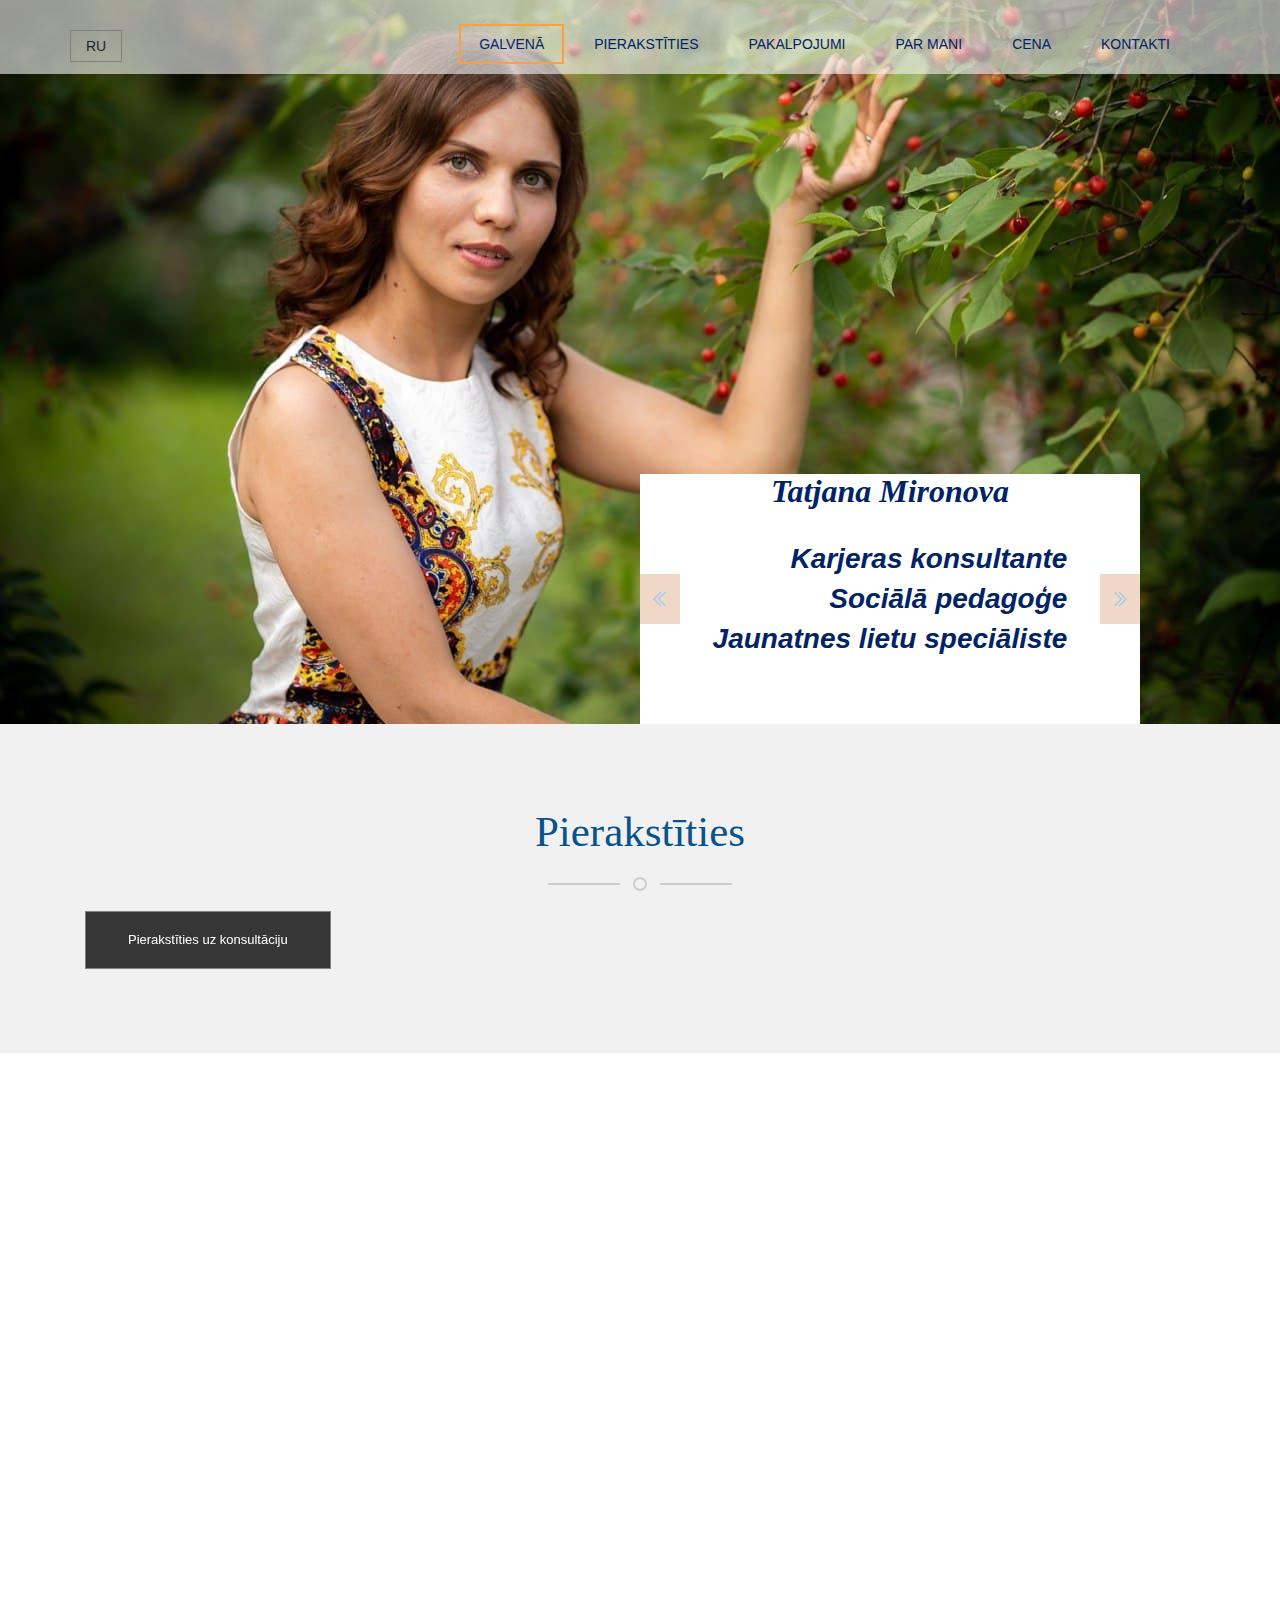
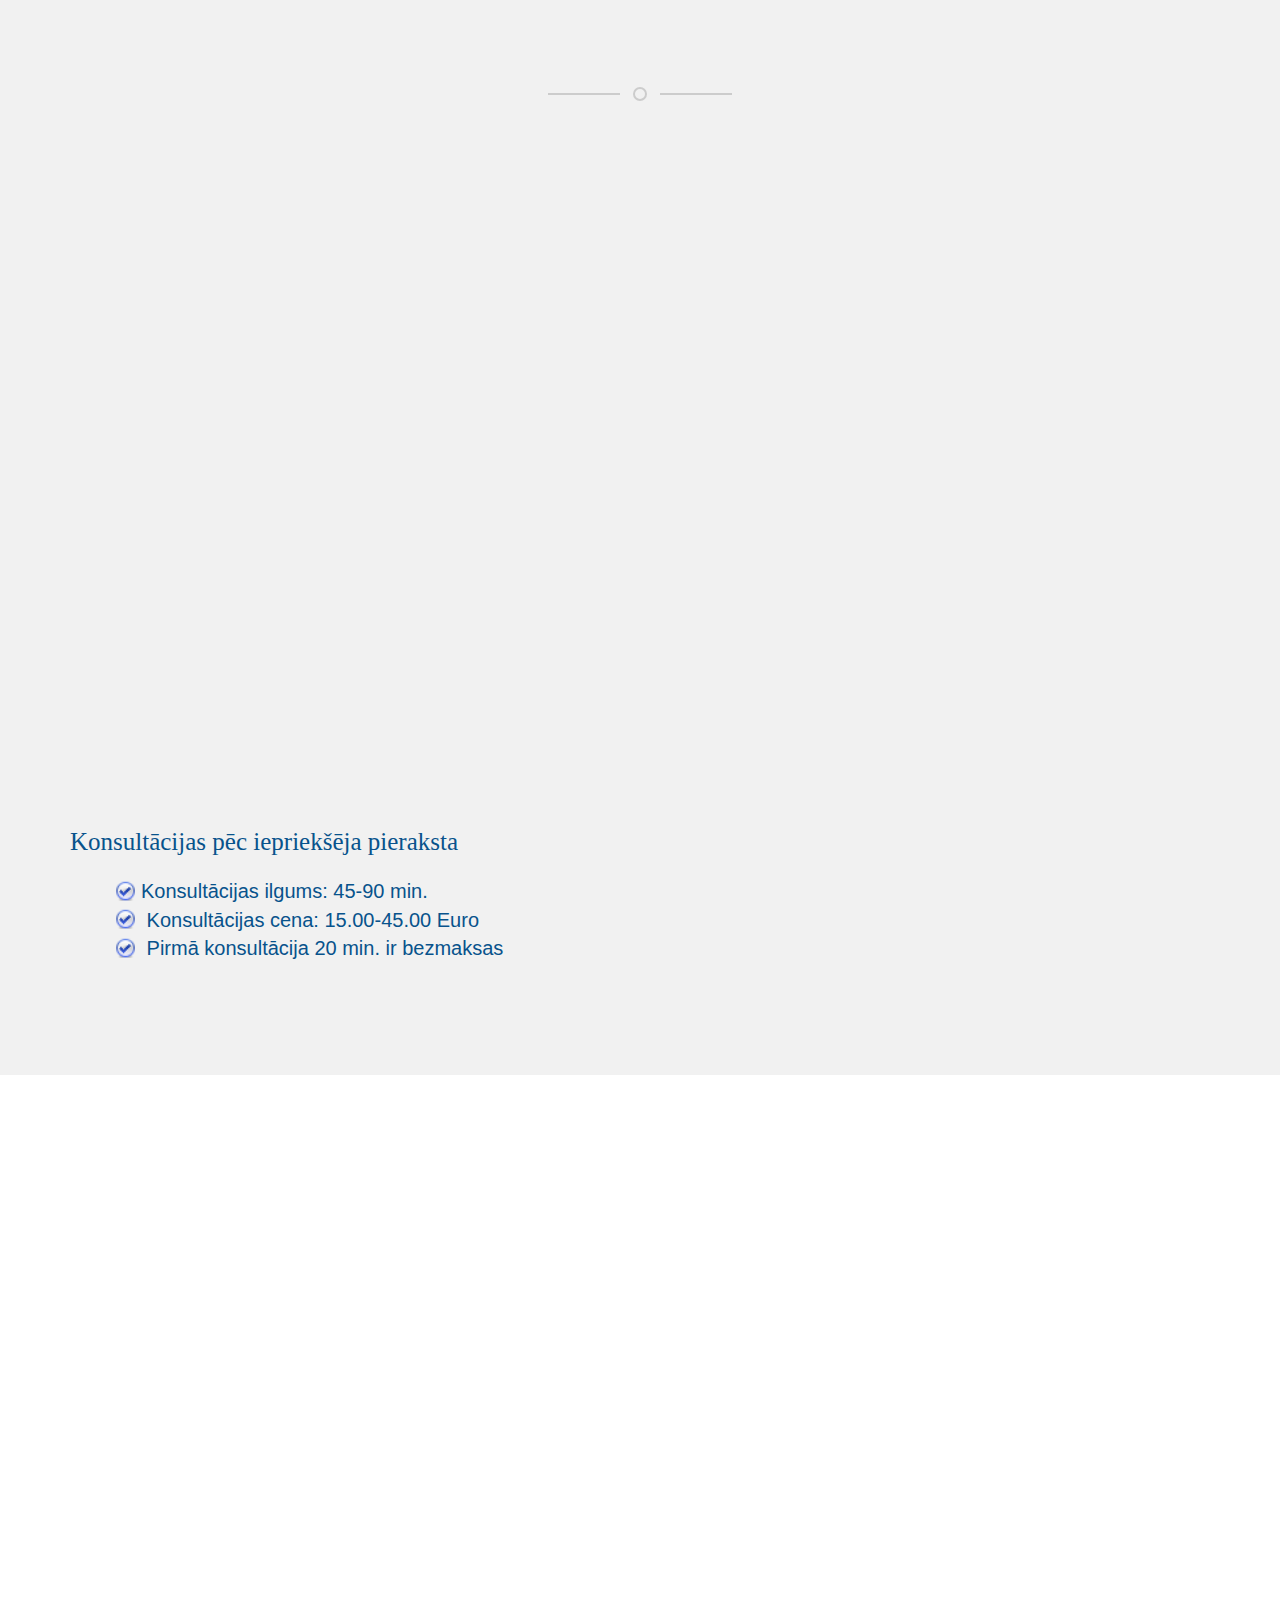
<file: index.html>
<!DOCTYPE html>
<html lang="lv">
<head>
<title>tmkarjera</title>
<link rel="icon" href="img/colibri.ico" type="image/x-icon">
<!-- for-mobile-apps -->
<meta name="viewport" content="width=device-width, initial-scale=1">
<meta http-equiv="Content-Type" content="text/html; charset=utf-8" />
<meta name="keywords" content="tmkarjera Responsive web template, Bootstrap Web Templates, Flat Web Templates, Android Compatible web template, 
Smartphone Compatible web template, free webdesigns for Nokia, Samsung, LG, SonyEricsson, Motorola web design" />
<script> addEventListener("load", function() { setTimeout(hideURLbar, 0); }, false);
function hideURLbar(){ window.scrollTo(0,1); } </script>
<!-- //for-mobile-apps -->
<link href="css/bootstrap.css" rel='stylesheet' type='text/css' />
<!-- Custom Theme files -->
<link rel="stylesheet" href="css/jquery-ui.css" />
<link rel="stylesheet" href="css/lightbox.css" type="text/css" media="all" />
<link href="css/popuo-box.css" rel="stylesheet" type="text/css" media="all" />
<link href="css/style.css" rel='stylesheet' type='text/css' />
<link rel="stylesheet" href="css/simple-adaptive-slider.min.css">
<!-- js -->
   <script src="js/jquery-1.11.1.min.js"></script>
<!-- //js -->
<!-- Custom Theme files -->
<!--webfont-->


<!-- start-smoth-scrolling -->
<script  src="js/move-top.js"></script>
<script  src="js/easing.js"></script>
<script >
	jQuery(document).ready(function($) {
		$(".scroll").click(function(event){		
			event.preventDefault();
			$('html,body').animate({scrollTop:$(this.hash).offset().top},1000);
		});
	});
</script>
<!-- start-smoth-scrolling -->
<script src="js/responsiveslides.min.js"></script>
		<script>
						// You can also use "$(window).load(function() {"
						$(function () {
						 // Slideshow 4
						$("#slider3").responsiveSlides({
							auto: true,
							pager: false,
							nav: false,
							speed: 500,
							namespace: "callbacks",
							before: function () {
						$('.events').append("<li>before event fired.</li>");
						},
						after: function () {
							$('.events').append("<li>after event fired.</li>");
							}
							});
						});
		</script>
					<script>
							$(window).load(function() {
								$("#flexiselDemo1").flexisel({
									visibleItems: 3,
									animationSpeed: 3000,
									autoPlay: true,
									autoPlaySpeed: 3000,    		
									pauseOnHover: true,
									enableResponsiveBreakpoints: true,
									responsiveBreakpoints: { 
										portrait: { 
											changePoint:480,
											visibleItems: 1
										}, 
										landscape: { 
											changePoint:640,
											visibleItems: 1
										},
										tablet: { 
											changePoint:1080,
											visibleItems: 2
										}
									}
								});
								
							});
					</script>
					<script  src="js/jquery.flexisel.js"></script>
<!--start-date-piker-->
<script src="js/jquery-ui.js"></script>
	<script>
		$(function() {
			$( "#datepicker,#datepicker1" ).datepicker();
		});
	</script>
<!--/End-date-piker-->
<!--animate-->
	<link href="css/animate.css" rel="stylesheet" type="text/css" media="all">
	<script src="js/wow.min.js"></script>
		<script>
			 new WOW().init();
		</script>
<!--//end-animate-->
</head>
<body>
<div class="banner w3l">
		<div class="navigation wow zoomIn" data-wow-duration="1.5s" data-wow-delay="0.3s">
				<div class="container">
					<nav class="navbar navbar-default">
						<button type="button" class="navbar-toggle collapsed" data-toggle="collapse" data-target="#bs-example-navbar-collapse-1">
							<span class="sr-only">Toggle navigation</span>
							<span class="icon-bar"></span>
							<span class="icon-bar"></span>
							<span class="icon-bar"></span>
						  </button>
					
						<!-- Brand and toggle get grouped for better mobile display -->
						<div class="navbar-header">
						  
							<div class="logo">
								<div class="lang_buttons">
									<a href="ruweb.html" class="button rus_lang">
										RU
									  </a>
									
								  </div>
							
							</div>
						</div>

						<!-- Collect the nav links, forms, and other content for toggling -->
						<div class="collapse navbar-collapse nav-wil" id="bs-example-navbar-collapse-1">
							<nav class="menu menu--horatio">
								<ul class="nav navbar-nav menu__list">
									<li class="menu__item menu__item--current"><a href="index.html" class="menu__link">Galvenā</a></li>
											<li class="menu__item"><a href="#about" class="menu__link scroll">Pierakstīties</a></li> 
											<li class="menu__item"><a href="#treatments" class="menu__link scroll">Pakalpojumi</a></li> 
											<li class="menu__item"><a href="#team" class="menu__link scroll">Par mani</a></li> 
											<li class="menu__item"><a href="#price" class="menu__link scroll">cena</a></li> 
											<li class="menu__item"><a href="#contact" class="menu__link scroll">Kontakti</a></li>

								</ul>
							</nav>
						</div>
					</nav>
				</div>
		</div>
	<div class="banner-info wow bounceInDown" data-wow-duration="1s" data-wow-delay="0s">
		<div class="container">
			<div class="slider">
				<div class="slider__wrapper">
					<div class="slider__items">
						
						<div class="slider__item">
						
								<div style="height: 250px; background: white">
								
										<h4>Tatjana Mironova</h4>
										<p>Karjeras konsultante <br>
											Sociālā pedagoģe <br>
											Jaunatnes lietu speciāliste </p>
								</div>
						</div>
						<div class="slider__item">
							<div style="height: 250px; background: white;">
								<div class="slider__item_inner">
									<span class="slider__item_testimonial">
										<h3>Mans mērķis ir palīdzēt Jums apzināties savu patieso spēku un sasniegt vēlamo!</h3>
									  </span>
								
								</div>
								
								
							</div>
						</div>
						<div class="slider__item">
							<div style="height: 250px; background: white;">
								<div class="slider__item_inner">
									<span class="slider__item_testimonial">
										<p> Тava cilvēciskā vērtība aug un mainās, ja esi gatavs sevi pilnveidot </p>
									  </span>
									
									<span class="slider__item_img">
										<img class="slider__item_photo" src="img/colibri_logo.png" alt="">
									  </span>
								</div>
							</div>
						</div>
					
						
					</div>
				</div>
				<a class="slider__control slider__control_prev" href="#" role="button" data-slide="prev"></a>
				<a class="slider__control slider__control_next" href="#" role="button" data-slide="next"></a>
			  </div>

	
			<div class="clearfix"></div>
		</div>
	</div>
</div>


<div id="about" class="feature all_pad wthree">
	<div class="container">
		<h3 class="title">Pierakstīties<span></span></h3>
		<div class="about-grids">
			
			<div class="col-md-6 feature-grid wow bounceInUp" data-wow-duration="1.5s" data-wow-delay="0s">
			
				<a href="#small-dialog" class="play-icon popup-with-zoom-anim hvr-rectangle-out button">Pierakstīties uz konsultāciju </a>
			
					<!-- pop-up-box -->
					<script  src="js/modernizr.custom.min.js"></script>   
					<script src="js/jquery.magnific-popup.js" ></script>
					<!--//pop-up-box -->
					<div id="small-dialog" class="mfp-hide">
						<div class="appoint reg">
							<form action="mail.php" method="post" >
								<p>
									<label for="addr">E-pasts:</label>
									<input type="text" name="addr" id="addr" size="30" />
								</p>
								<p>
									<label class="tema" for="theme">Tema :</label>
									<input type="text" name="theme" id="theme" size="30" />
								</p>
								<p>
									<label for="text">Jūsu jautājums:</label>
									<textarea rows="10" cols="20" name="text" id="text"></textarea>
								</p>
								<p>
									<input type="submit" value="Nosūtīt" />
								</p>
								</form>
						</div>
					</div>
					<script>
						$(document).ready(function() {
						$('.popup-with-zoom-anim').magnificPopup({
							type: 'inline',
							fixedContentPos: false,
							fixedBgPos: true,
							overflowY: 'auto',
							closeBtnInside: true,
							preloader: false,
							midClick: true,
							removalDelay: 300,
							mainClass: 'my-mfp-zoom-in'
						});
																						
						});
					</script>
			</div>
			<div class="clearfix"></div>
		</div>
	</div>
</div>

<!-- team -->
<div id="team" class="team-content all_pad agileits wow fadeInUp animated" data-wow-delay=".5s">
	<div class="container">
		<h3 class="title">PAR MANI UN MANU DARBĪBU:<span></span></h3>	
		
		<div class="team-grids">
			
			<div class="col-xl-12 team-gd">
				<div class="team-left">
					<div class="team-top">
					
					</div>
					<div class="team-bottom">
						<h4>Mani sauc TATJANA MIRONOVA</h4>
						<p>Dzīves moto: “Dzīve man dod visu nepieciešamo”</p>
						
					</div>
					<div class="t-img">
						<img src="img/photo11.jpg" alt=" " />
					</div>
				</div>
			</div>
	
			
			<div class="clearfix"></div>
		</div>
	</div>
</div>
<div class="prices all_pad agile wow zoomIn" data-wow-duration="1.5s" data-wow-delay="0.1s">
	<div class="container">
		<h3 class="title">KARJERAS KONSULTANTE <span></span></h3>
		<div class="prices-grids">
			
			<div class="col-md-4 prices-grd">
				<div class="price-back">
					<div class="price-head hexagon_box">
						<h4>Grupu darbs, apmācības:</h4>
					</div>
					<div class="price-pad">
						<ul>
							<li><a href="#"><span class="glyphicon glyphicon-ok" aria-hidden="true"></span>Veicinu savas personības izzināšanu, stiprās un vājās puses, raksturu, temperamentu un talantu; </a></li>
							<li><a href="#"><span class="glyphicon glyphicon-ok" aria-hidden="true"></span>Pilnveidoju pozitīva un reāla PAŠTĒLA izveidi;</a></li>
							<li><a href="#"><span class="glyphicon glyphicon-ok" aria-hidden="true"></span>Nosaku un attīstu personiskās sociālās prasmes un spējas, kas ir pamats veiksmīgas karjeras veidošanā;</a></li>
							<li><a href="#"><span class="glyphicon glyphicon-ok" aria-hidden="true"></span>Attīstu  lēmumu pieņemšanas un atbildības;</a> </li>
						</ul>
						
					</div>
				</div>
			</div>

			<div class="col-md-4 prices-grd">
				<div class="price-back">
					<div class="price-head hexagon_box">
						<h4>Indivuduālās konsultācijas klātienē/ online (no 13 gadiem)
							Ir domātas  TEV, ja TU:</h4>
					</div>
					<div class="price-pad">
						<ul>
							<li><a href="#"><span class="glyphicon glyphicon-ok" aria-hidden="true"></span>Vēlies iekārtoties darbā; </a> </li>
							<li><a href="#"><span class="glyphicon glyphicon-ok" aria-hidden="true"></span>Nezini, kādu izglītības iestādi izvēlēties;</a></li>
							<li><a href="#"><span class="glyphicon glyphicon-ok" aria-hidden="true"></span>Domā par profesijas izvēli;</a></li>
							<li><a href="#"><span class="glyphicon glyphicon-ok" aria-hidden="true"></span> Atrast risinājumu esošai situācijai;</a></li>
							<li><a href="#"><span class="glyphicon glyphicon-ok" aria-hidden="true"></span> Kļūt labākajam savā profesijas jomā;</a></li>
							<li><a href="#"><span class="glyphicon glyphicon-ok" aria-hidden="true"></span>Domā par savu karjeru un vēlies palielināt savus ienākumus;</a></li>
							<li><a href="#"><span class="glyphicon glyphicon-ok" aria-hidden="true"></span> Rūpīgi sagatavoties darba intervijai;</a></li>
							<li><a href="#"><span class="glyphicon glyphicon-ok" aria-hidden="true"></span>  Vēlies gūt savu pirmo darba pieredzi;</a></li>
							<li><a href="#"><span class="glyphicon glyphicon-ok" aria-hidden="true"></span> Ir vajadzīga palīdzība CV un pieteikuma (motivācijas vēstules) rakstīšanā;</a></li>
						</ul>
						
					</div>
				</div>
			</div>
			<div class="col-md-4 prices-grd">
				<div class="price-back">
					<div class="price-head hexagon_box">
						<h4>PAKALPOJUMI ORGANIZĀCIJĀM:</h4>
					</div>
					<div class="price-pad">
						<ul>
							<li><a href="#"><span class="glyphicon glyphicon-ok" aria-hidden="true"></span>Darba intervijas organizēšana un vadīšana; </a></li>
							<li><a href="#"><span class="glyphicon glyphicon-ok" aria-hidden="true"></span>Komandas saliedēšanas orientēti pasākumi;</a></li>
							<li><a href="#"><span class="glyphicon glyphicon-ok" aria-hidden="true"></span>Darba procesa kvalitātes un produktivitātes uzlabošanas ieteikumi;</a></li>
							<li><a href="#"><span class="glyphicon glyphicon-ok" aria-hidden="true"></span>Organizācijas struktūras darbības SVID analīze; </a></li>
						</ul>

					</div>
				</div>
			</div>
			<div class="clearfix"></div>
		</div>
	</div>
</div>

<div id="prices" class="prices all_pad agile wow zoomIn" data-wow-duration="1.5s" data-wow-delay="0.1s">
	<div class="container">
		<h3 class="title">Pakalpojumi <span></span></h3>
		<div class="prices-grids">
		
			<div class="col-md-6 prices-grd">
				<div class="price-back">
					<div class="price-head hexagon_box">
						<h4>SOCIĀLĀ PEDAGOĢE</h4>
					</div>
					<div class="price-pad">
						<ul>
							<li><a href="#"><span class="glyphicon glyphicon-ok" aria-hidden="true"></span>Konsultēju vecākus bērna audzināšanas un attīstības jautājumos;</a></li>
							<li><a href="#"><span class="glyphicon glyphicon-ok" aria-hidden="true"></span>Atbilstoši bērna vecumposmam diagnosticēju bērna attīstības līmeni;</a></li>
							<li><a href="#"><span class="glyphicon glyphicon-ok" aria-hidden="true"></span>Veicu attīstošas nodarbības bērniem gan individuāli, gan mazās grupās;</a></li>
							<li><a href="#"><span class="glyphicon glyphicon-ok" aria-hidden="true"></span>Palīdzu sagatavoties veiksmīgai  bērnudārza un skolas uzsākšanai;</a> </li>
							<li><a href="#"><span class="glyphicon glyphicon-ok" aria-hidden="true"></span> Palīdzu rast risinājumu „paaudžu konfliktiem; </a><li>
						</ul>
				
					</div>
				</div>
			</div>
			<div class="col-md-6 prices-grd">
				<div class="price-back">
					<div class="price-head hexagon_box">
						<h4>JAUNATNES LIETU SPECIĀLISTE <br> priekš jauniešiem (13-29 gadiem ), kas:</h4>
					</div>
					<div class="price-pad">
						<ul>
							<li><a href="#"><span class="glyphicon glyphicon-ok" aria-hidden="true"></span>Domā par lietderīgu brīva laika pavadīšanu;  </a></li>
							<li><a href="#"><span class="glyphicon glyphicon-ok" aria-hidden="true"></span>Interesē tematiskie pārgājieni, ekskursijas; </a></li>
							<li><a href="#"><span class="glyphicon glyphicon-ok" aria-hidden="true"></span>Rūpējas par savas personības pašapziņas paaugstināšanu; </a></li>
							<li><a href="#"><span class="glyphicon glyphicon-ok" aria-hidden="true"></span>Ir aktīva pozīcija līdzdalībā sabiedriskajā dzīvē;</a></li>
							<li><a href="#"><span class="glyphicon glyphicon-ok" aria-hidden="true"></span>Meklē brīvprātīgā darba iespējas</a></li>

						</ul>
					
					</div>
				</div>
			</div>
			<div class="clearfix"></div>
		</div>
	</div>
</div>
<!-- //team -->

<div id="treatments" class="treatments all_pad w3 wow zoomIn" data-wow-duration="1.5s" data-wow-delay="0.3s">
	<div class="container">
		<h3 class="title">Pakalpojumi <span></span></h3>
		<p class="para">Mans mērķis ir palīdzēt Jums apzināties savu patieso spēku un sasniegt vēlamo! </p>
	</div>
	<div class="treat-grids">
		<div class="flex-slider wow fadeInDown animated" data-wow-delay=".5s">
			<ul id="flexiselDemo1">			
				<li>
					<div class="laptop">
						<a class="example-image-link" href="img/photo13.jpg" data-lightbox="example-1" data-title="photo">
						
							<div class="pets-effect ver_line zoom">
								<div class="img-box"><img class="img-responsive zoom-img" src="img/photo13.jpg" alt=" " /></div>
								<div class="pets-info">
									<div class="pets-info-slid">
										
										<span class="strip_line"></span>
										<p>Indivuduālās konsultācijas klātienē/ online (no 13 gadiem)
											Ir domātas  TEV, ja TU:</p>
										<span class="strip_line"></span>
									</div>
								</div>
								
							</div>
						</a>
							<div class="pets-effect-btm">
								<h5><i>KARJERAS KONSULTANTE</i></h5>
						
							</div>
						
					</div>
				</li>
				<li>
					<div class="laptop">
						<a class="example-image-link" href="img/photo14.jpg" data-lightbox="example-1" data-title="photo">
							<div class="pets-effect ver_line zoom">
								<div class="img-box"><img class="img-responsive zoom-img" src="img/photo14.jpg" alt=" " /></div>
								<div class="pets-info">
									

									<span class="strip_line"></span>
										<p>(konsultācijas ir domātas vecākiem un topošiem vecākiem, kā arī vecvecākiem)</p>
										<span class="strip_line"></span>
								</div>
								
							</div>
						</a>
							<div class="pets-effect-btm">
								<h5><i>SOCIĀLĀ PEDAGOĢE</i></h5>

							</div>
					</div>
				</li>
				<li>
					<div class="laptop">
						<a class="example-image-link" href="img/photo16.jpg" data-lightbox="example-1" data-title="photo">
							<div class="pets-effect ver_line zoom">
								<div class="img-box"><img class="img-responsive zoom-img" src="img/photo16.jpg" alt=" " /></div>
								<div class="pets-info">
									<div class="pets-info-slid">
									
										<span class="strip_line"></span>
										<p>Domā par lietderīgu brīva laika pavadīšanu;</p>
										<span class="strip_line"></span>
									</div>
								</div>
							</div>
						</a>
						<div class="pets-effect-btm">
							<h5><I>JAUNATNES LIETU SPECIĀLISTE</I></h5>
					
						</div>
					</div>
				</li>
				<li>
					<div class="laptop">
						<a class="example-image-link" href="img/photo15.jpg" data-lightbox="example-1" data-title="photo">
							<div class="pets-effect ver_line zoom">
								<div class="img-box"><img class="img-responsive zoom-img" src="img/photo15.jpg" alt=" " /></div>
								<div class="pets-info">
									<div class="pets-info-slid">
							
										<span class="strip_line"></span>
										<p>(konsultācijas ir domātas vecākiem un topošiem vecākiem, kā arī vecvecākiem)</p>
										<span class="strip_line"></span>
									</div>
								</div>
							</div>
						</a>
						<div class="pets-effect-btm">
							<h5><i>SOCIĀLĀ PEDAGOĢE</i></h5>
							
						</div>
					</div>
				</li>
			</ul>
			 <script src="js/lightbox.js"></script>
			
		</div>
	</div>
</div>

<div  class="prices all_pad agile wow zoomIn" data-wow-duration="1.5s" data-wow-delay="0.1s">
	<div class="container">
			<div class="row">
				<div class="col-md-6">
                    <div class="require_block require_block_nmb">
                        <div class="require_title">
                            KĀDUS REZULTĀTUS NOVĒRO KLIENTI PĒC MŪSU SADARBĪBAS:

                        </div>
                            <ul class="require_list">
                                <li>Uzlabojās attiecības ar bērnu; </li>
                                <li>Sāku plānot savu budžetu, tagad varu atļauties lietas, kurām agrāk nebija naudas, bet pārstāju naudu “izmest” nevajadzīgajām lietām.</li>
                                <li>Ieguvu pirmo darba pieredzi, veicot brīvprātīgo darbu;</li>
                                <li> Veiksmīgi iekārtojos darbā, kas patīk;</li>
                                <li> Rūpīgi sagatavoties darba intervijai;</li>
                                <li> Vēlies gūt savu pirmo darba pieredzi;</li>
                                <li>  Izzināju savu patieso ES, savu spēku un potenciālu;</li>
                            </ul>
                    </div>
                </div>
                <div class="col-md-6">
                    <div class="require_block require_block_nmb">
                        <div class="require_title">
                            KĀPĒC PIERAKSTĪTIES KONSULTĀCIJAI:

                        </div>
                            <ul class="require_list">
                                <li>Meklē risinājumu esošai dzīves situācijai;  </li>
                                <li>Pilnīgi Konfidenciāli!</li>
                                <li>Darbojos individuāli Jūsu (Jūsu bērna) interesēs;</li>
                            </ul>
                    </div>
                </div>
                <div class="col-md-6">
                    <div class="require_block require_block_nmb warning">
                        <div class="require_title">
                            SVARĪGI:
                        </div>
                            <ul class="require_list">
                                <li>Augsti vērtēju gan savu, gan Jūsu laiku! Tāpēc esam cieņpilni un punktuāli. (protams dzīvē dažreiz notiek neparedzētais, bet svarīgi par to informēt iepriekš);</li>
                                <li>  Mans mērķis ir IEDVESMOT. IEDROŠINĀT. ATBALSTĪT.SNIEGT INFORMĀCIJU; </li>
                                <li>Cilvēki var apzināties tikai 10 % no visa, tāpēc dažreiz man patīk izmantot metaforiskās kārtis, kas ļauj ieskatīties dziļāk mūsu zemapziņā;</li>
                                <li>Uz vienu lietu paskatīties no dažādām pusēm; </li>
								<li>Visas dzīves jomas ir saistītas savā starpā;</li>
                            </ul>
                    </div>
                </div>

			</div>
	</div>	
</div>
<div  class="feature all_pad wthree" id="yes">
	<div class="container">
		<h3 class="title"><span></span></h3>
		<p class="para">  </p>
		<div class="about-grids">
			<div class="col-md-6 feature-grid-one wow bounceInUp" data-wow-duration="1.5s" data-wow-delay="0s">
				<div class="port-8 effect-3">
						<div class="image-box">
							<img src="img/photo10.jpg" alt="Image-3">
						</div>
						<div class="text-desc">
							<h4></h4>
							<p></p>
						</div>
					</div>
			</div>
			<div class="col-md-6 feature-grid wow bounceInUp" data-wow-duration="1.5s" data-wow-delay="0s">
				<h4>Par Mani</h4>
				<p>2012.– 2016. „Karjeras konsultants” un „jaunatnes lietu speciālists”, Daugavpils Universitāte (Mg grāds izglītības jomā) </p>	
				<p>2007. – 2012. „Sociālais pedagogs”, Rēzeknes Augstskola (Bakalaura grāds izglītības jomā) </p>
				<p>	2019. “Mazā biznesa organizēšana”, 
					mācību centrs VIRŠI. SIA “VERESOK”, (Profesionālās pilnvides izglītība),</p>
					<p>Dažādi profesionālās pilnveides kursi 14 gadu garumā;</p>
				<p>Darba pieredze: vairāk par 9 gadiem sociālajā un izglītības jomā. Pašvaldībās un privatajā sektorā.
					Ģimenes stāvoklis: precēta, trīs jauku bērnu mamma;
					Hobiji: adīšana, tamborēšana, ģitāraspēlēšana (tiek apgūšanas procesā), skrituļslidas un sevis pilnveide; </p>
				
	
			</div>
			<div class="clearfix"></div>
		</div>
	</div>
</div>


<section class="price" id="price">
	<div class="container">
	
		<h2 class="title title_white">Konsultācijas pēc iepriekšēja pieraksta
			</h2>
			<ul class="require_list price_descr">
				<li>Konsultācijas ilgums: 45-90 min. </li>
				<li> Konsultācijas cena: 15.00-45.00 Euro </li>
				<li> Pirmā konsultācija 20 min. ir bezmaksas</li>
			</ul>
	</div>
	
</section>

<!-- contact -->
<div id="contact" class="contact all_pad w3agile wow bounceInDown" data-wow-duration="1s" data-wow-delay="0s">
	<div class="container">
		<h3 class="title">Kontakti<span></span></h3>
		
		<div class="col-md-12 contact-left">
			<h4>Pieteikties konsultācijai  </h4>
			<form action="mail.php" method="post">
				<div class="form-left">
					<input type="text" value="Vārds" name="Name" onfocus="this.value='';" onblur="if (this.value == '') {this.value ='Name';}">
				</div>
				<div class="form-right">
					<input type="email address" value="E-pasts" name="Email" onfocus="this.value='';" onblur="if (this.value == '') {this.value ='Email';}">
				</div>
				<div class="clearfix"></div>
				
				<textarea name="Message" onfocus="this.value = '';" onblur="if (this.value == '') {this.value = 'Message';}" required="">Jūsu jautājums </textarea>
				<input type="submit" value="nosūtīt">
			</form>
			<div class="footer-grids">
				<div class="col-sm-4 footer-one">
					<i class="glyphicon glyphicon-earphone" aria-hidden="true"></i>
					<p><a href="tel:+37122312272 " class="subheader_phone">+371 22 31 22 72 </a></p>

				</div>
				<div class="col-sm-4 footer-one">
					<i class="glyphicon glyphicon-envelope" aria-hidden="true"></i>
					<p><a href="mailto:mironova.tatjana154@gmail.com">mironova.tatjana154@gmail.com</a></p>
				</div>
				<div class="col-sm-4 footer-one">
					<i class="glyphicon glyphicon-map-marker" aria-hidden="true"></i>
					<p>Atbrīvošanas aleja 93A,  <span>Rēzekne (ēka aiz Rēzeknes pilsētas domes, 2. stāvā, 12 kabinets)</span></p>
				</div>
				<div class="clearfix"></div>
			</div>
		</div>
		
		
	</div>
</div>
<!-- //contact -->

<!-- smooth scrolling -->
	<script >
		$(document).ready(function() {
		/*
			var defaults = {
			containerID: 'toTop', // fading element id
			containerHoverID: 'toTopHover', // fading element hover id
			scrollSpeed: 1200,
			easingType: 'linear' 
			};
		*/								
		$().UItoTop({ easingType: 'easeOutQuart' });
		});
	</script>
	<a href="#" id="toTop" style="display: block;"> <span id="toTopHover" style="opacity: 1;"> </span></a>
<!-- //smooth scrolling -->
<!-- for bootstrap working -->
		<script src="js/bootstrap.js"></script>
<!-- //for bootstrap working -->
<script src="js/script.js"></script>
	<script src="js/simple-adaptive-slider.min.js"></script>
</body>
</html>
</file>
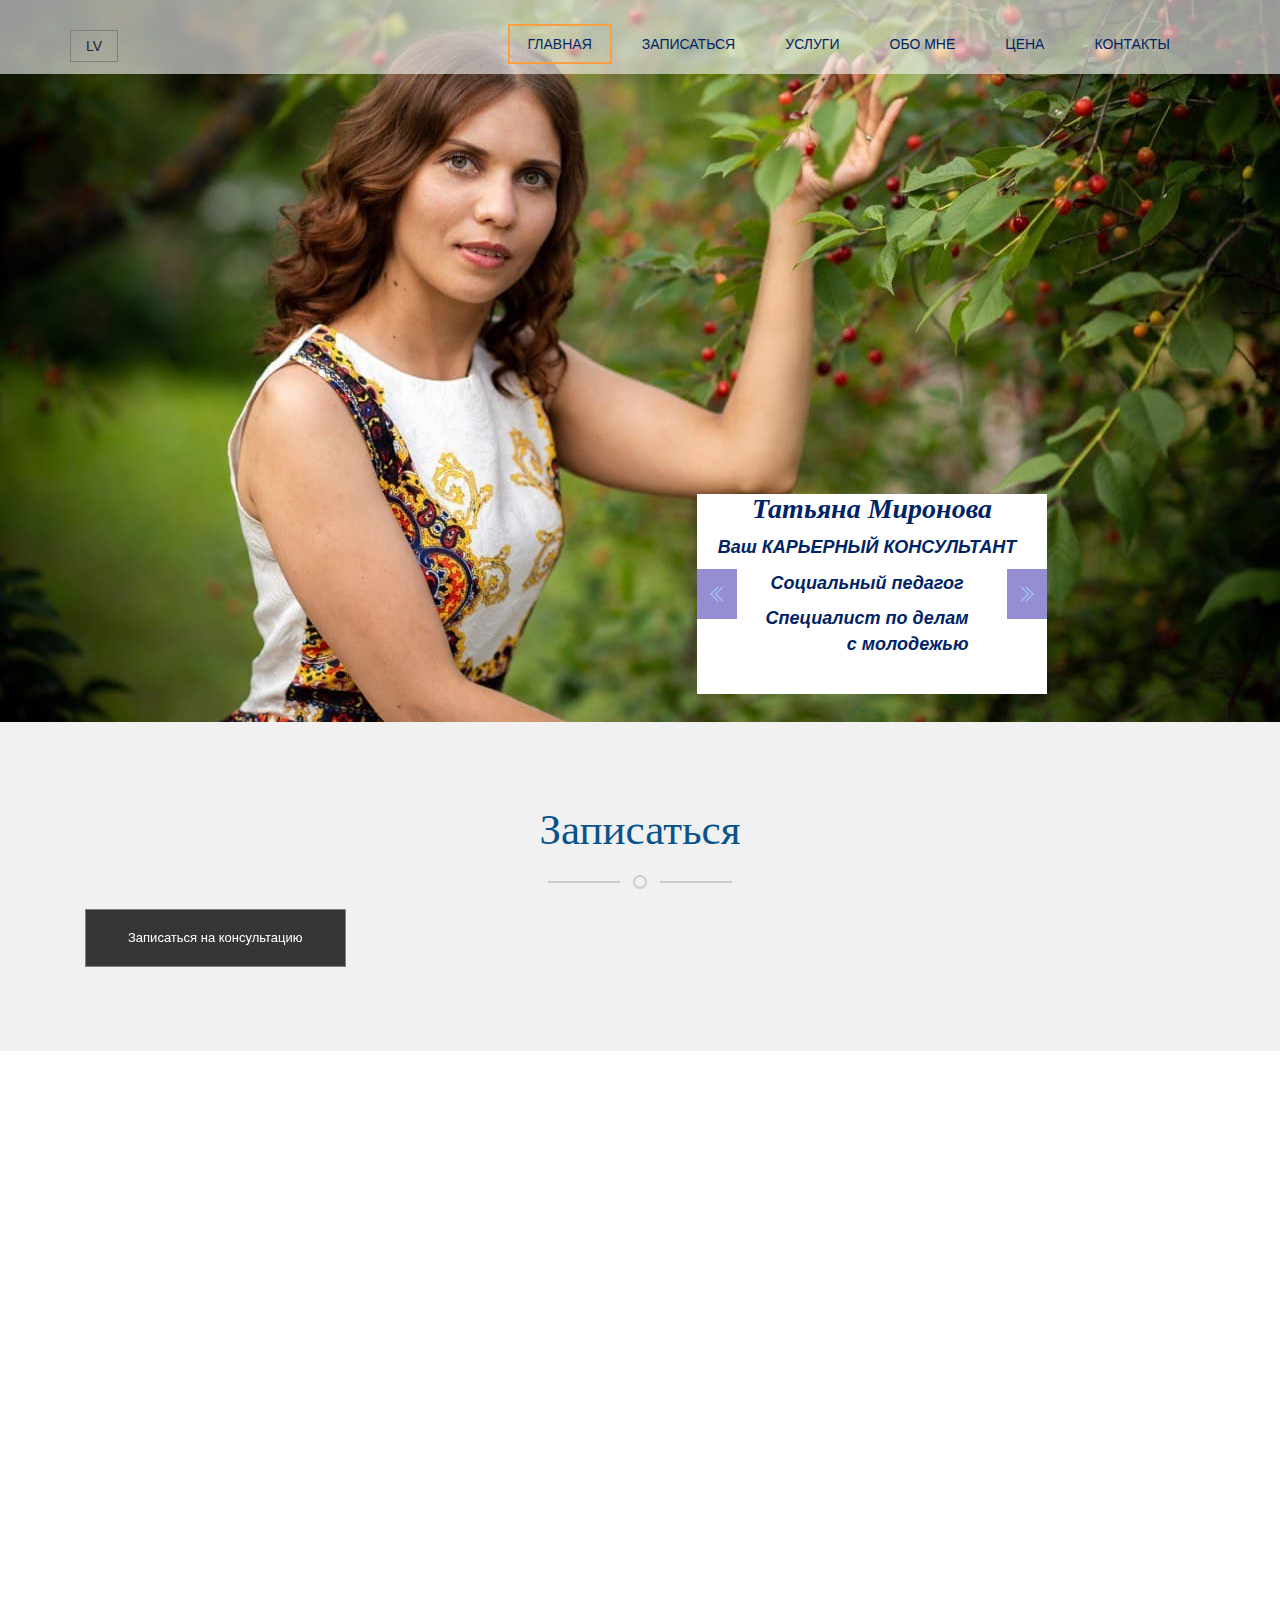
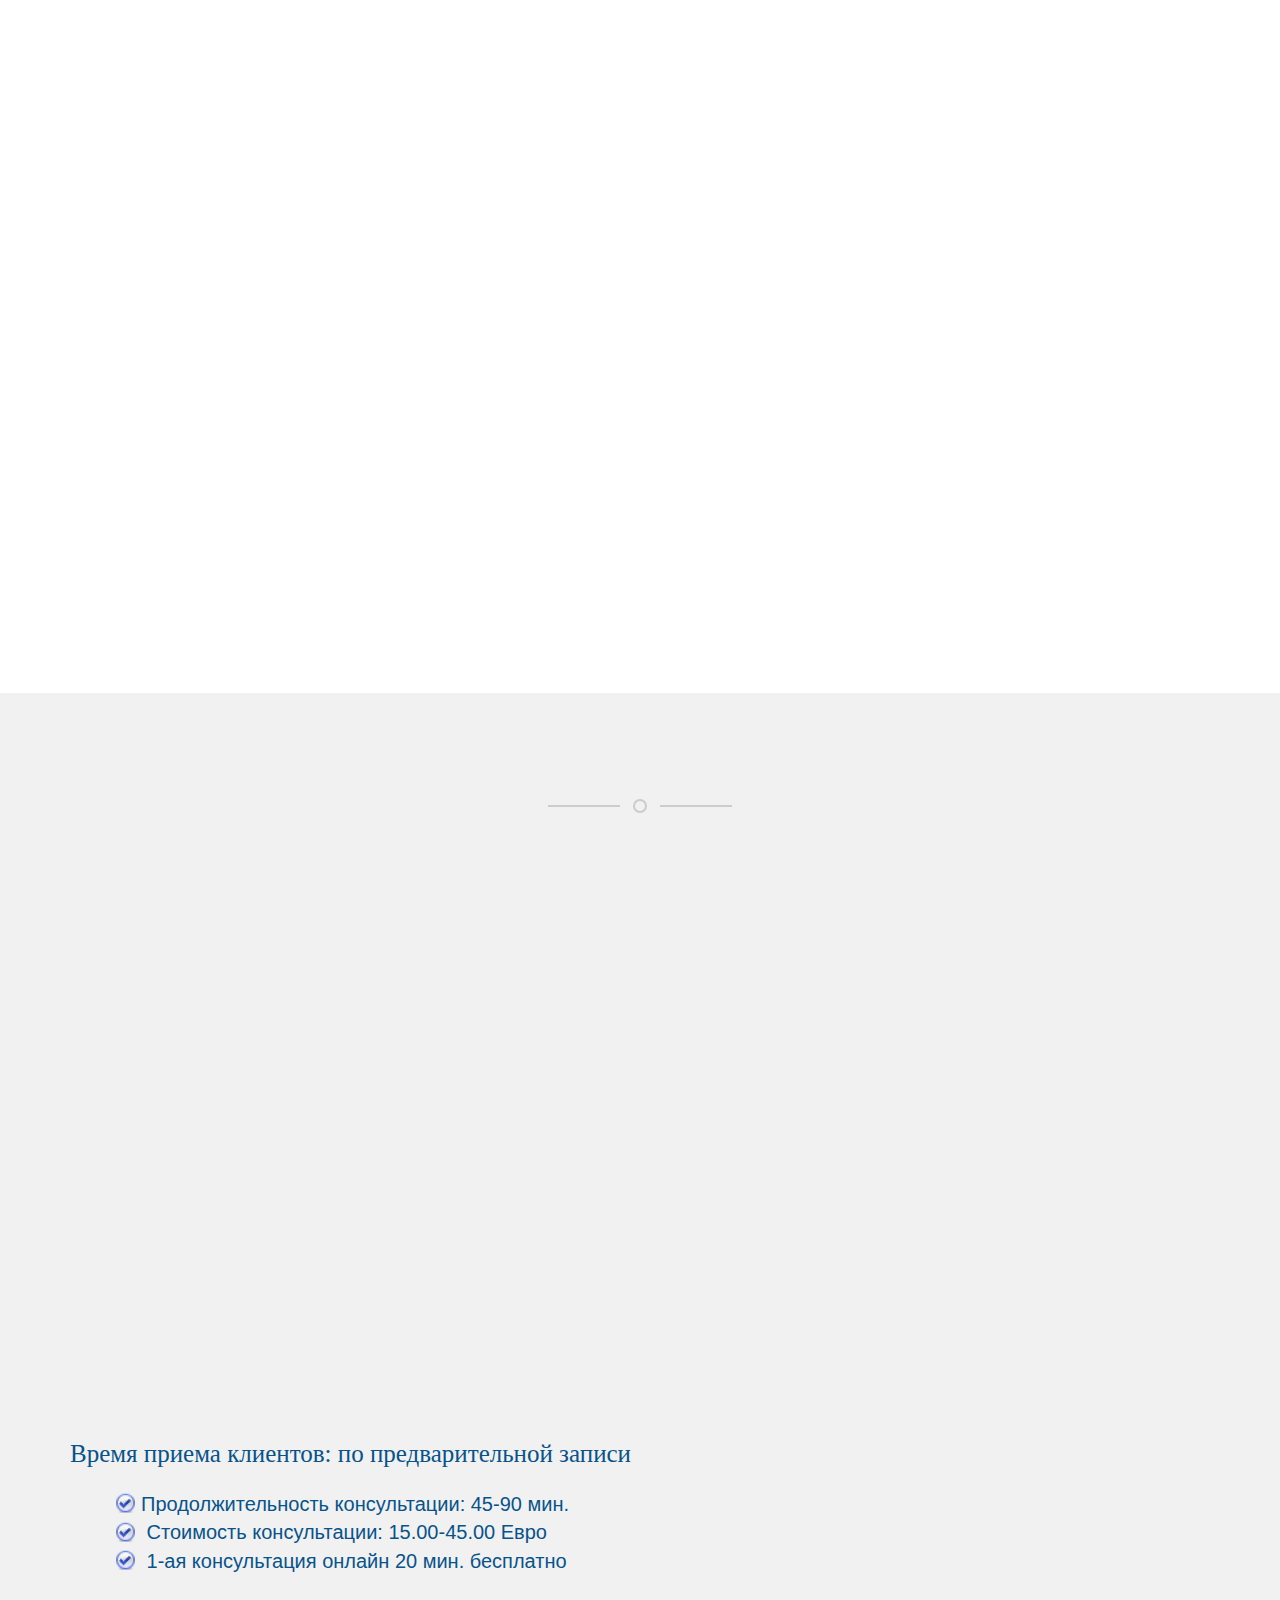
<file: ruweb.html>
<!DOCTYPE html>
<html lang="lv">
<head>
<title>tmkarjera</title>
<link rel="icon" href="img/colibri.ico" type="image/x-icon">
<!-- for-mobile-apps -->
<meta name="viewport" content="width=device-width, initial-scale=1">
<meta http-equiv="Content-Type" content="text/html; charset=utf-8" />
<meta name="keywords" content="tmkarjera Responsive web template, Bootstrap Web Templates, Flat Web Templates, Android Compatible web template, 
Smartphone Compatible web template, free webdesigns for Nokia, Samsung, LG, SonyEricsson, Motorola web design" />
<script> addEventListener("load", function() { setTimeout(hideURLbar, 0); }, false);
function hideURLbar(){ window.scrollTo(0,1); } </script>
<!-- //for-mobile-apps -->
<link href="css/bootstrap.css" rel='stylesheet' type='text/css' />
<!-- Custom Theme files -->
<link rel="stylesheet" href="css/jquery-ui.css" />
<link rel="stylesheet" href="css/lightbox.css" type="text/css" media="all" />
<link href="css/popuo-box.css" rel="stylesheet" type="text/css" media="all" />
<link href="css/style.css" rel='stylesheet' type='text/css' />
<link rel="stylesheet" href="css/simple-adaptive-slider.min.css">
<link rel="stylesheet" href="css/simple.css">
<!-- js -->
   <script src="js/jquery-1.11.1.min.js"></script>
<!-- //js -->
<!-- Custom Theme files -->
<!--webfont-->


<!-- start-smoth-scrolling -->
<script  src="js/move-top.js"></script>
<script  src="js/easing.js"></script>
<script >
	jQuery(document).ready(function($) {
		$(".scroll").click(function(event){		
			event.preventDefault();
			$('html,body').animate({scrollTop:$(this.hash).offset().top},1000);
		});
	});
</script>
<!-- start-smoth-scrolling -->
<script src="js/responsiveslides.min.js"></script>
		<script>
						// You can also use "$(window).load(function() {"
						$(function () {
						 // Slideshow 4
						$("#slider3").responsiveSlides({
							auto: true,
							pager: false,
							nav: false,
							speed: 500,
							namespace: "callbacks",
							before: function () {
						$('.events').append("<li>before event fired.</li>");
						},
						after: function () {
							$('.events').append("<li>after event fired.</li>");
							}
							});
						});
		</script>
					<script>
							$(window).load(function() {
								$("#flexiselDemo1").flexisel({
									visibleItems: 3,
									animationSpeed: 1000,
									autoPlay: true,
									autoPlaySpeed: 3000,    		
									pauseOnHover: true,
									enableResponsiveBreakpoints: true,
									responsiveBreakpoints: { 
										portrait: { 
											changePoint:480,
											visibleItems: 1
										}, 
										landscape: { 
											changePoint:640,
											visibleItems: 1
										},
										tablet: { 
											changePoint:1080,
											visibleItems: 2
										}
									}
								});
								
							});
					</script>
					<script  src="js/jquery.flexisel.js"></script>
<!---start-date-piker---->
<script src="js/jquery-ui.js"></script>
	<script>
		$(function() {
			$( "#datepicker,#datepicker1" ).datepicker();
		});
	</script>
<!--/End-date-piker-->
<!--animate-->
	<link href="css/animate.css" rel="stylesheet" type="text/css" media="all">
	<script src="js/wow.min.js"></script>
		<script>
			 new WOW().init();
		</script>
<!--//end-animate-->
</head>
<body>
<div class="banner w3l">
		<div class="navigation wow zoomIn" data-wow-duration="1.5s" data-wow-delay="0.3s">
				<div class="container">
					<nav class="navbar navbar-default">
						<button type="button" class="navbar-toggle collapsed" data-toggle="collapse" data-target="#bs-example-navbar-collapse-1">
							<span class="sr-only">Toggle navigation</span>
							<span class="icon-bar"></span>
							<span class="icon-bar"></span>
							<span class="icon-bar"></span>
						  </button>
					
						<!-- Brand and toggle get grouped for better mobile display -->
						<div class="navbar-header">
						  
							<div class="logo">
								<div class="lang_buttons">
									<a href="index.html" class="button rus_lang">
										LV
									  </a>
									
								  </div>
							
							</div>
						</div>

						<!-- Collect the nav links, forms, and other content for toggling -->
						<div class="collapse navbar-collapse nav-wil" id="bs-example-navbar-collapse-1">
							<nav class="menu menu--horatio">
								<ul class="nav navbar-nav menu__list">
									<li class="menu__item menu__item--current"><a href="index.html" class="menu__link">Главная</a></li>
											<li class="menu__item"><a href="#about" class="menu__link scroll">Записаться</a></li> 
											<li class="menu__item"><a href="#treatments" class="menu__link scroll">Услуги </a></li> 
											<li class="menu__item"><a href="#team" class="menu__link scroll">Обо мне</a></li> 
											<li class="menu__item"><a href="#price" class="menu__link scroll">Цена </a></li> 
											<li class="menu__item"><a href="#contact" class="menu__link scroll">Контакты</a></li>

								</ul>
							</nav>
						</div>
					</nav>
				</div>
		</div>
		<div class="banner-info wow bounceInDown" data-wow-duration="1s" data-wow-delay="0s">
			<div class="container">
				<div class="slider">
					<div class="slider__wrapper">
						<div class="slider__items">
							
							<div class="slider__item">
							
									<div style="height: 250px; background: white">
										<h4>Татьяна Миронова</h4>
										<p>Ваш КАРЬЕРНЫЙ КОНСУЛЬТАНТ </p>
									<p>	Социальный педагог </p>
										<p>	 Специалист по делам <br> с молодежью </p>
									</div>
							</div>
							<div class="slider__item">
								<div style="height: 250px; background: white;">
									<div class="slider__item_inner">
										<span class="slider__item_testimonial">
											<h3>Моя цель помочь <br> Вам осознать свой потенциал <br> и достичь желаемое!</h3>
										  </span>
									
									</div>
									
									
								</div>
							</div>
							<div class="slider__item">
								<div style="height: 250px; background: white;">
									<div class="slider__item_inner">
										<span class="slider__item_testimonial">
											<p> Ваша человеческая ценность растет и меняется,<br> если ты готов совершенствоваться </p>
										  </span>
										
										<span class="slider__item_img">
											<img class="slider__item_photo" src="img/colibri_logo.png" alt="">
										  </span>
									</div>
								</div>
							</div>
						
							
							</div>
						</div>
							<a class="slider__control slider__control_prev" href="#" role="button" data-slide="prev"></a>
							<a class="slider__control slider__control_next" href="#" role="button" data-slide="next"></a>
					</div>
	
				<div class="clearfix"></div>
			</div>
		</div>
	</div>
<!--	<div class="banner-info wow bounceInDown" data-wow-duration="1s" data-wow-delay="0s">
		<div class="container">
			<div  class="callbacks_container">
				<ul class="rslides" id="slider3">
					<li>
						<div class="banner-text">
							
							<h4>Татьяна Миронова</h4>
							<p>Ваш КАРЬЕРНЫЙ КОНСУЛЬТАНТ <br>
								Социальный педагог <br>
								 Специалист по делам с молодежью </p>
							<div class="clearfix"></div>
						</div>
					</li>
					<li>
						<div class="banner-text">
							
							<h4>Моя цель помочь <br> Вам осознать свой потенциал <br> и достичь желаемое!</h4>
							<p> Ваша человеческая ценность растет и меняется,<br> если ты готов совершенствоваться </p>
							<div class="clearfix"></div>
						</div>
					</li>
				</ul>
			</div>
			<div class="clearfix"></div>
		</div>
	</div>
</div>-->

<!--banner bottom
<div id="services" class="services all_pad w3ls">
	<div class="container">
		<h3 class="title">Services<span></span></h3>
		<div class="ser-top-grids">
			<div class="col-md-4 ser-grid wow flipInY" data-wow-duration="1.5s" data-wow-delay="0s">
				<div class="con-left text-center">
					<div class="spa-ico"><span class="glyphicon glyphicon-cog" aria-hidden="true"></span></div>
					<h5>Voluptatem </h5>
					<p>Neque porro quisquam est, qui dolorem ipsum 
					quia dolor sit amet non consequat augue iaculis proin malesuada </p>
					
				</div>
			</div>
			<div class="col-md-4 ser-grid wow flipInY" data-wow-duration="1.5s" data-wow-delay="0s">
				<div class="con-left text-center">
					<div class="spa-ico"><span class="glyphicon glyphicon-pencil" aria-hidden="true"></span></div>
					<h5>Doloremque</h5>
					<p>Neque porro quisquam est, qui dolorem ipsum 
					quia dolor sit amet non consequat augue iaculis proin malesuada</p>
					
				</div>
			</div>
			<div class="col-md-4 ser-grid wow flipInY" data-wow-duration="1.5s" data-wow-delay="0s">
				<div class="con-left text-center">
					<div class="spa-ico"><span class="glyphicon glyphicon-leaf" aria-hidden="true"></span></div>
					<h5>Laudantium</h5>
					<p>Neque porro quisquam est, qui dolorem ipsum 
					quia dolor sit amet non consequat augue iaculis proin malesuada</p>
					
				</div>
			</div>
			<div class="clearfix"></div>
		</div>
	</div>
</div>
//banner bottom-->
<div id="about" class="feature all_pad wthree">
	<div class="container">
		<h3 class="title">Записаться<span></span></h3>
		<div class="about-grids">
			
			<div class="col-md-6 feature-grid wow bounceInUp" data-wow-duration="1.5s" data-wow-delay="0s">
			
				<a href="#small-dialog" class="play-icon popup-with-zoom-anim hvr-rectangle-out button">Записаться на консультацию  </a>
			
					<!-- pop-up-box -->
					<script  src="js/modernizr.custom.min.js"></script>   
					<script src="js/jquery.magnific-popup.js" ></script>
					<!--//pop-up-box -->
					<div id="small-dialog" class="mfp-hide">
						<div class="appoint reg">
							<form action="mail.php" method="post">
								<p>
									<label for="addr">eMail:</label>
									<input type="text" name="addr" id="addr" size="30" />
								</p>
								<p>
									<label for="theme">Тема письма:</label>
									<input type="text" name="theme" id="theme" size="30" />
								</p>
								<p>
									<label for="text">Текст письма:</label>
									<textarea rows="10" cols="20" name="text" id="text"></textarea>
								</p>
								<p>
									<input type="submit" value="Отправить" />
								</p>
								</form>
						</div>
					</div>
					<script>
						$(document).ready(function() {
						$('.popup-with-zoom-anim').magnificPopup({
							type: 'inline',
							fixedContentPos: false,
							fixedBgPos: true,
							overflowY: 'auto',
							closeBtnInside: true,
							preloader: false,
							midClick: true,
							removalDelay: 300,
							mainClass: 'my-mfp-zoom-in'
						});
																						
						});
					</script>
			</div>
			<div class="clearfix"></div>
		</div>
	</div>
</div>

<!-- team -->
<div id="team" class="team-content all_pad agileits wow fadeInUp animated" data-wow-delay=".5s">
	<div class="container">
		<h3 class="title">ОБО МНЕ И МОЕЙ ДЕЯТЕЛЬНОСТИ::<span></span></h3>	
		
		<div class="team-grids">
			
			<div class="col-xl-12 team-gd">
				<div class="team-left">
					<div class="team-top">
					
					</div>
					<div class="team-bottom">
						<h4>Меня зовут Татьяна Владимировна Миронова</h4>
						<p>Жизненное мото: “Жизнь дает мне все необходимое”</p>
						
					</div>
					<div class="t-img">
						<img src="img/photo11.jpg" alt=" " />
					</div>
				</div>
			</div>
			
		<!--<div class="row">
				<div class="col-md-6">
                    <div class="require_block require_block_nmb">
                        <div class="require_title">
                            KARJERAS KONSULTANTE

                        </div>
						
                    </div>
                </div>
				<div class="col-md-6">
                    <div class="require_block require_block_nmb">
                        <div class="require_title">
                            Indivuduālās konsultācijas klātienē/ online (no 13 gadiem)
							Ir domātas  TEV, ja TU:

                        </div>
                            <ul class="require_list">
                                <li>Vēlies iekārtoties darbā; </li>
                                <li>Nezini, kādu izglītības iestādi izvēlēties;</li>
                                <li>Domā par profesijas izvēli;</li>
                                <li> Atrast risinājumu esošai situācijai;</li>
                                <li> Kļūt labākajam savā profesijas jomā;</li>
                                <li> Domā par savu karjeru un vēlies palielināt savus ienākumus;</li>
                                <li>  Izzināju savu patieso ES, savu spēku un potenciālu;</li>
								<li> Beidzot izvēlējos, kur iet mācīties tālāk;</li>
                                <li>  Izzināju savu patieso ES, savu spēku un potenciālu;</li>
                            </ul>
                    </div>
                </div>
                <div class="col-md-6">
                    <div class="require_block require_block_nmb">
                        <div class="require_title">
							Grupu darbs, apmācības:

                        </div>
                            <ul class="require_list">
                                <li>Veicinu savas personības izzināšanu, stiprās un vājās puses, raksturu, temperamentu un talantu;  </li>
                                <li>Pilnveidoju pozitīva un reāla PAŠTĒLA izveidi;</li>
                                <li>Nosaku un attīstu personiskās sociālās prasmes un spējas, kas ir pamats veiksmīgas karjeras veidošanā;</li>
								<li>Attīstu  lēmumu pieņemšanas un atbildības;</li>
                            </ul>
                    </div>
                </div>
               
				
                <div class="col-md-6">
                    <div class="require_block require_block_nmb warning">
                        <div class="require_title">
                            PAKALPOJUMI ORGANIZĀCIJĀM:
                        </div>
                            <ul class="require_list">
                                <li> Darba intervijas organizēšana un vadīšana;</li>
                                <li>Komandas saliedēšanas orientēti pasākumi;</li>
                                <li>Darba procesa kvalitātes un produktivitātes uzlabošanas ieteikumi;</li>
                                <li>Organizācijas struktūras darbības SVID analīze;</li>
                                <li>Ir vajadzīga palīdzība CV un pieteikuma (motivācijas vēstules) rakstīšanā;</li>
                            </ul>
                    </div>
                </div>
			</div>-->
			
			<div class="clearfix"></div>
		</div>
	</div>
</div>
<div class="prices all_pad agile wow zoomIn" data-wow-duration="1.5s" data-wow-delay="0.1s">
	<div class="container">
		<h3 class="title">КАРЬЕРНЫЙ КОНСУЛЬТАНТ <span></span></h3>
		<div class="prices-grids">
			<div class="col-md-4 prices-grd">
				<div class="price-back">
					<div class="price-head hexagon_box">
						<h4>Индивидуальное консультирование очно/ онлайн (с 13 лет) для ТЕБЯ, если:
						</h4>
					</div>
					<div class="price-pad">
						<ul>
							<li><a href="#"><span class="glyphicon glyphicon-ok" aria-hidden="true"></span>Желаешь трудоустроиться;</a> </li>
							<li><a href="#"><span class="glyphicon glyphicon-ok" aria-hidden="true"></span>Не знаешь, какое учебное заведение выбрать;</a></li>
							<li><a href="#"><span class="glyphicon glyphicon-ok" aria-hidden="true"></span>Думаешь о выборе профессии;</a></li>
							<li><a href="#"><span class="glyphicon glyphicon-ok" aria-hidden="true"></span> Хочешь получить свой 1-ый опыт в работе;</a></li>
							<li><a href="#"><span class="glyphicon glyphicon-ok" aria-hidden="true"></span> Нужна помощь в написании CV и мотивационного письма;</a></li>
							<li><a href="#"><span class="glyphicon glyphicon-ok" aria-hidden="true"></span>Тщательно подготовиться к рабочему интервью;</a></li>
							<li><a href="#"><span class="glyphicon glyphicon-ok" aria-hidden="true"></span> Найти решение с сложившейся ситуации;</a></li>
							<li><a href="#"><span class="glyphicon glyphicon-ok" aria-hidden="true"></span> Успевать больше;</a></li>
							<li><a href="#"><span class="glyphicon glyphicon-ok" aria-hidden="true"></span> Думаешь о своей карьере и хочешь увеличить свой доход;</a></li>
							<li><a href="#"><span class="glyphicon glyphicon-ok" aria-hidden="true"></span> Стать лучшим с своей отрасли;</a></li>
						</ul>
						
					</div>
				</div>
			</div>
			<div class="col-md-4 prices-grd">
				<div class="price-back">
					<div class="price-head hexagon_box">
						<h4>работа в группе, обучение:</h4>
					</div>
					<div class="price-pad">
						<ul>
							<li><a href="#"><span class="glyphicon glyphicon-ok" aria-hidden="true"></span>Помогаю осознать свою личность, сильные и слабые стороны, характер, темперамент, талант; </a></li>
							<li><a href="#"><span class="glyphicon glyphicon-ok" aria-hidden="true"></span>Развиваю социальные навыки, основа которых лежит в основе успешной карьеры;</a></li>
							<li><a href="#"><span class="glyphicon glyphicon-ok" aria-hidden="true"></span>Развиваю навык принятия решения, достижения целей и ответственности;</a></li>
							<li><a href="#"><span class="glyphicon glyphicon-ok" aria-hidden="true"></span>Уменьшаю « Синдром сгорания»	</a> </li>
							<li><a href="#"><span class="glyphicon glyphicon-ok" aria-hidden="true"></span>Обучаю как работать в команде;</a> </li>
						</ul>
						
					</div>
				</div>
			</div>
			<div class="col-md-4 prices-grd">
				<div class="price-back">
					<div class="price-head hexagon_box">
						<h4>УСЛУГИ ДЛЯ ОРГАНИЗАЦИЙ:
						</h4>
					</div>
					<div class="price-pad">
						<ul>
							<li><a href="#"><span class="glyphicon glyphicon-ok" aria-hidden="true"></span>Организация и проведение рабочего интервью;</a></li>
							<li><a href="#"><span class="glyphicon glyphicon-ok" aria-hidden="true"></span>Организация мероприятий на сплочение команды;</a></li>
							<li><a href="#"><span class="glyphicon glyphicon-ok" aria-hidden="true"></span>Разработка рекомендаций по улучшению качества и продуктивности в работе;	</a></li>
							<li><a href="#"><span class="glyphicon glyphicon-ok" aria-hidden="true"></span>SVID анализ деятельности фирмы; </a></li>
							<li><a href="#"><span class="glyphicon glyphicon-ok" aria-hidden="true"></span>Разработка стратегического плана в развитии фирмы; </a></li>
							<li><a href="#"><span class="glyphicon glyphicon-ok" aria-hidden="true"></span>Тематически организованные экскурсии; </a></li>
						</ul>

					</div>
				</div>
			</div>
			<div class="clearfix"></div>
		</div>
	</div>
</div>

<div id="prices" class="prices all_pad agile wow zoomIn" data-wow-duration="1.5s" data-wow-delay="0.1s">
	<div class="container">
		<h3 class="title">Услуги <span></span></h3>
		<div class="prices-grids">
			<!--<div class="col-md-4 prices-grd">
				<div class="price-back">
					<div class="price-head hexagon_box">
						<h4>KARJERAS KONSULTANTE</h4>
					</div>
					<div class="price-pad">
						<ul>
							<li><a href="#"><span class="glyphicon glyphicon-ok" aria-hidden="true"></span>Vēlies iekārtoties darbā; </a> </li>
							<li><a href="#"><span class="glyphicon glyphicon-ok" aria-hidden="true"></span>Nezini, kādu izglītības iestādi izvēlēties;</a></li>
							<li><a href="#"><span class="glyphicon glyphicon-ok" aria-hidden="true"></span>Domā par profesijas izvēli;</a></li>
							<li><a href="#"><span class="glyphicon glyphicon-ok" aria-hidden="true"></span> Atrast risinājumu esošai situācijai;</a></li>
							<li><a href="#"><span class="glyphicon glyphicon-ok" aria-hidden="true"></span> Kļūt labākajam savā profesijas jomā;</a></li>
							<li><a href="#"><span class="glyphicon glyphicon-ok" aria-hidden="true"></span>Domā par savu karjeru un vēlies palielināt savus ienākumus;</a></li>
							<li><a href="#"><span class="glyphicon glyphicon-ok" aria-hidden="true"></span> Rūpīgi sagatavoties darba intervijai;</a></li>
							<li><a href="#"><span class="glyphicon glyphicon-ok" aria-hidden="true"></span>  Vēlies gūt savu pirmo darba pieredzi;</a></li>
							<li><a href="#"><span class="glyphicon glyphicon-ok" aria-hidden="true"></span> Ir vajadzīga palīdzība CV un pieteikuma (motivācijas vēstules) rakstīšanā;</a></li>
						</ul>
						
					</div>
				</div>
			</div>-->
			<div class="col-md-6 prices-grd">
				<div class="price-back">
					<div class="price-head hexagon_box">
						<h4>СОЦИАЛЬНЫЙ ПЕДАГОГ</h4>
					</div>
					<div class="price-pad">
						<ul>
							<li><a href="#"><span class="glyphicon glyphicon-ok" aria-hidden="true"></span>Консультирую родителей по вопросам воспитании и развитии детей;</a></li>
							<li><a href="#"><span class="glyphicon glyphicon-ok" aria-hidden="true"></span>Диагностирую уровень развития ребенка по возрасту;</a></li>
							<li><a href="#"><span class="glyphicon glyphicon-ok" aria-hidden="true"></span>Развивающие занятия для детей индивидуально и в маленьких группах;</a></li>
							<li><a href="#"><span class="glyphicon glyphicon-ok" aria-hidden="true"></span>Помогаю подготовить ребенка с успешной адаптации к садику и школе;</a> </li>
							<li><a href="#"><span class="glyphicon glyphicon-ok" aria-hidden="true"></span> Помогаю найти решение в «конфликты поколений» или «разногласие Родителей»; </a><li>
							<li><a href="#"><span class="glyphicon glyphicon-ok" aria-hidden="true"></span>Развиваю социальные навыки у детей, которые необходимы для школы и карьеры в будущем;</a></li>
							<li><a href="#"><span class="glyphicon glyphicon-ok" aria-hidden="true"></span>Мотивирую детей к учебному процессу;</a></li>
							<li><a href="#"><span class="glyphicon glyphicon-ok" aria-hidden="true"></span>Защищаю интересы детей;</a></li>
							<li><a href="#"><span class="glyphicon glyphicon-ok" aria-hidden="true"></span>Провожу коррекцию поведения у детей;</a></li>
						</ul>
				
					</div>
				</div>
			</div>
			<div class="col-md-6 prices-grd">
				<div class="price-back">
					<div class="price-head hexagon_box">
						<h4>СПЕЦИАЛИСТ ПО МОЛОДЕЖНЫМ ДЕЛАМ: <br> для молодежи(13-29 лет), кто:  </h4>
					</div>
					<div class="price-pad">
						<ul>
							<li><a href="#"><span class="glyphicon glyphicon-ok" aria-hidden="true"></span>Заботиться о качественном время провождении; </a></li>
							<li><a href="#"><span class="glyphicon glyphicon-ok" aria-hidden="true"></span>Интересуют тематические походы, экскурсии; </a></li>
							<li><a href="#"><span class="glyphicon glyphicon-ok" aria-hidden="true"></span>Заботиться о своем личностном развитии;</a></li>
							<li><a href="#"><span class="glyphicon glyphicon-ok" aria-hidden="true"></span>Активен в общественной жизни;</a></li>
							<li><a href="#"><span class="glyphicon glyphicon-ok" aria-hidden="true"></span>Ищет возможность волонтерской деятельности;</a></li>
						</ul>
					
					</div>
				</div>
			</div>
			<div class="clearfix"></div>
		</div>
	</div>
</div>
<!-- //team -->

<div id="treatments" class="treatments all_pad w3 wow zoomIn" data-wow-duration="1.5s" data-wow-delay="0.3s">
	<div class="container">
		<h3 class="title">Услуги <span></span></h3>
		<p class="para">Моя цель помочь Вам осознать свой потенциал и достичь желаемое!</p>
	</div>
	<div class="treat-grids">
		<div class="flex-slider wow fadeInDown animated" data-wow-delay=".5s">
			<ul id="flexiselDemo1">			
				<li>
					<div class="laptop">
						<a class="example-image-link" href="img/photo13.jpg" data-lightbox="example-1" data-title="photo">
						
							<div class="pets-effect ver_line zoom">
								<div class="img-box"><img class="img-responsive zoom-img" src="img/photo13.jpg" alt=" " /></div>
								<div class="pets-info">
									<div class="pets-info-slid">
										
										<span class="strip_line"></span>
										<p>Индивидульное консультирование очно/ онлайн (с 13 лет) для ТЕБЯ, если:</p>
										<span class="strip_line"></span>
									</div>
								</div>
								
							</div>
						</a>
							<div class="pets-effect-btm">
								<h5><i>КАРЬЕРНЫЙ КОНСУЛЬТАНТ</i></h5>
						
							</div>
						
					</div>
				</li>
				<li>
					<div class="laptop">
						<a class="example-image-link" href="img/photo14.jpg" data-lightbox="example-1" data-title="photo">
							<div class="pets-effect ver_line zoom">
								<div class="img-box"><img class="img-responsive zoom-img" src="img/photo14.jpg" alt=" " /></div>
								<div class="pets-info">
									

									<span class="strip_line"></span>
										<p>(консультация предназначена для родителей и будущих родителей, а также бабушек и дедушек) </p>
										<span class="strip_line"></span>
								</div>
								
							</div>
						</a>
							<div class="pets-effect-btm">
								<h5><i>СОЦИАЛЬНЫЙ ПЕДАГОГ</i></h5>
							</div>
					</div>
				</li>
				<li>
					<div class="laptop">
						<a class="example-image-link" href="img/photo16.jpg" data-lightbox="example-1" data-title="photo">
							<div class="pets-effect ver_line zoom">
								<div class="img-box"><img class="img-responsive zoom-img" src="img/photo16.jpg" alt=" " /></div>
								<div class="pets-info">
									<div class="pets-info-slid">
									
										<span class="strip_line"></span>
										<p>Подумайте о полезном досуге; </p>
										<span class="strip_line"></span>
									</div>
								</div>
							</div>
						</a>
						<div class="pets-effect-btm">
							<h5><i>СПЕЦИАЛИСТ  ПО ДЕЛАМ С МОЛОДЕЖЬЮ </i></h5>
					
						</div>
					</div>
				</li>
				<li>
					<div class="laptop">
						<a class="example-image-link" href="img/photo15.jpg" data-lightbox="example-1" data-title="photo">
							<div class="pets-effect ver_line zoom">
								<div class="img-box"><img class="img-responsive zoom-img" src="img/photo15.jpg" alt=" " /></div>
								<div class="pets-info">
									<div class="pets-info-slid">
									
										<span class="strip_line"></span>
										<p>(консультация предназначена для родителей и будущих родителей, а также бабушек и дедушек) </p>
										<span class="strip_line"></span>
									</div>
								</div>
							</div>
						</a>
						<div class="pets-effect-btm">
							<h5><i>СОЦИАЛЬНЫЙ ПЕДАГОГ </i></h5>
					
						</div>
					</div>
				</li>
			
			</ul>
			 <script src="js/lightbox.js"></script>
			
		</div>
	</div>
</div>

<div  class="prices all_pad agile wow zoomIn" data-wow-duration="1.5s" data-wow-delay="0.1s">
	<div class="container">
			<div class="row">
				<div class="col-md-6">
                    <div class="require_block require_block_nmb">
                        <div class="require_title">
                            КАКИЕ РЕЗУЛЬТАТЫ НАБЛЮДАЮТ КЛИЕНТЫ ПОСЛЕ НАШЕГО СОТРУДНИЧЕСТВА: 

                        </div>
                            <ul class="require_list">
                                <li>Улучшились отношения с ребенком;  </li>
                                <li>Я начал планировать свой бюджет, теперь могу позволить себе вещи, на которые раньше не было денег, но перестал тратить деньги на ненужные вещи. </li>
                                <li>Свой первый опыт работы я получила во время волонтерской деятельности ;</li>
                                <li> Я получаю успешную работу, которая мне нравится ;</li>
                                <li> Тщательно подготовьтесь к собеседованию ;</li>
                                <li> Вы хотите получить свой первый опыт работы;</li>
                                <li>  Я узнал свой настоящий Я, свою силу и потенциал ;</li>
                            </ul>
                    </div>
                </div>
                <div class="col-md-6">
                    <div class="require_block require_block_nmb">
                        <div class="require_title">
                            ЗАЧЕМ ЗАПИСЫВАТЬСЯ НА КОНСУЛЬТАЦИЮ?!

                        </div>
                            <ul class="require_list">
                                <li>Возникла необходимость в решении сложившейся жизненной ситуации;  </li>
                                <li>Полностью конфиденциально !!! </li>
                                <li>Мы действуем индивидуально в ваших интересах (интересах вашего ребенка); </li>
                            </ul>
                    </div>
                </div>
                <div class="col-md-6">
                    <div class="require_block require_block_nmb warning">
                        <div class="require_title">
                            ВАЖНО: 
                        </div>
                            <ul class="require_list">
                                <li>Ценю своё и ваше время! Будем уважительны и пунктуальны. (конечно, в жизни случается неожиданности, но важно сообщить об этом друг к другу);</li>
                                <li>  Моя цель - ВДОХНОВЛЯТЬ. ПОДДЕРЖАТЬ. ИНФОРМИРОВАТЬ; </li>
                                <li>Люди могут осознавать только 10% всего, поэтому иногда мне нравится использовать метафорические карты, которые позволяют нам глубже заглянуть в наше подсознани;</li>
                                <li>На одну вещь смотреть с разных сторон; </li>
								<li>Все сферы по жизни взаимосвязаны;</li>
                            </ul>
                    </div>
                </div>

			</div>
	</div>	
</div>
<div  class="feature all_pad wthree" id="yes">
	<div class="container">
		<h3 class="title"><span></span></h3>
		<p class="para">  </p>
		<div class="about-grids">
			<div class="col-md-6 feature-grid-one wow bounceInUp" data-wow-duration="1.5s" data-wow-delay="0s">
				<!--<div class="port-8 effect-3">
						<div class="image-box">
							<img src="img/colibri_logo.png" alt="Image-3">
						</div>
						<div class="text-desc">
							<h4></h4>
							<p></p>
						</div>
					</div>-->
			</div>
			<div class="col-md-6 feature-grid wow bounceInUp" data-wow-duration="1.5s" data-wow-delay="0s">
				<h4>ОБО МНЕ И МОЕЙ ДЕЯТЕЛЬНОСТИ:
				</h4>
				<p>2012.– 2016. „Karjeras konsultants” un „jaunatnes lietu speciālists”, Daugavpils Universitāte (Mg grāds izglītības jomā)</p>	
				<p>2007. – 2012. „Sociālais pedagogs”, Rēzeknes Augstskola (Bakalaura grāds izglītības jomā) </p>
				<p>2019. «организация маленького бизнеса», учебный центр «VIRŠI. SIA “VERESOK”, (образование по повышению квалификации)
					Различные курсы, семинары по повышению квалификации  на протяжении 15 лет;
					Опыт работы, хобби….оставить </p>
	
			</div>
			<div class="clearfix"></div>
		</div>
	</div>
</div>


<section class="price" id="price">
	<div class="container">
	
		<h2 class="title title_white">Время приема клиентов:                
			по предварительной записи 
			</h2>
			<ul class="require_list price_descr">
				<li>Продолжительность консультации: 45-90 мин. </li>
				<li> Стоимость консультации: 15.00-45.00 Евро </li>
				<li> 1-ая консультация онлайн 20 мин. бесплатно</li>
			   
			</ul>
	</div>
	
</section>

<!-- contact -->
<div id="contact" class="contact all_pad w3agile wow bounceInDown" data-wow-duration="1s" data-wow-delay="0s">
	<div class="container">
		<h3 class="title">Контакты<span></span></h3>
		
		<div class="col-md-7 contact-left">
			<h4>Записаться на консультацию   </h4>
			<form action="#" method="post">
				<div class="form-left">
					<input type="text" value="Имя " name="Name" onfocus="this.value='';" onblur="if (this.value == '') {this.value ='Name';}">
				</div>
				<div class="form-right">
					<input type="email address" value="E-mail" name="Email" onfocus="this.value='';" onblur="if (this.value == '') {this.value ='Email';}">
				</div>
				<div class="clearfix"></div>
				
				<textarea name="Message" onfocus="this.value = '';" onblur="if (this.value == '') {this.value = 'Message';}" required="">Ваш вопрос  </textarea>
				<input type="submit" value="Отправить">
			</form>
			<div class="footer-grids">
				<div class="col-sm-4 footer-one">
					<i class="glyphicon glyphicon-earphone" aria-hidden="true"></i>
					<p><a href="tel:+37122312272 " class="subheader_phone">+371 22 31 22 72 </a></p>

				</div>
				<div class="col-sm-4 footer-one">
					<i class="glyphicon glyphicon-envelope" aria-hidden="true"></i>
					<p><a href="mailto:mironova.tatjana154@gmail.com">mironova.tatjana154@gmail.com</a></p>
				</div>
				<div class="col-sm-4 footer-one">
					<i class="glyphicon glyphicon-map-marker" aria-hidden="true"></i>
					<p>Atbrīvošanas aleja 93A,  <span>Rēzekne (ēka aiz Rēzeknes pilsētas domes, 2. stāvā, 12 kabinets)</span></p>
				</div>
				<div class="clearfix"></div>
			</div>
		</div>
		<div class="col-md-5 contact-right">

			<div class="map-grid">
				
				<div class="footer-bottom">
					<a class="fb" href="#"></a>
					<a class="twi" href="#"></a>
					<a class="pin" href="#"></a>
					<div class="footer-icons">
						<a class="beh" href="#"></a>
						<a class="you" href="#"></a>
						<a class="vim" href="#"></a>
					</div>
				</div>
			</div>
		
			<div class="clearfix"></div>
		</div>
		<div class="clearfix"></div>
		
	</div>
</div>
<!-- //contact -->

<!-- smooth scrolling -->
	<script >
		$(document).ready(function() {
		/*
			var defaults = {
			containerID: 'toTop', // fading element id
			containerHoverID: 'toTopHover', // fading element hover id
			scrollSpeed: 1200,
			easingType: 'linear' 
			};
		*/								
		$().UItoTop({ easingType: 'easeOutQuart' });
		});
	</script>
	<a href="#" id="toTop" style="display: block;"> <span id="toTopHover" style="opacity: 1;"> </span></a>
<!-- //smooth scrolling -->
<!-- for bootstrap working -->
		<script src="js/bootstrap.js"></script>
<!-- //for bootstrap working -->
<script src="js/script.js"></script>
<script src="js/simple-adaptive-slider.min.js"></script>
	
</body>
</html>
</file>
<file: css/popuo-box.css>
/* Styles for dialog window */
#small-dialog, #small-dialog2 {
    background: gray !important;
    padding: 2em 2em;
    /* text-align: left; */
    max-width: 500px;
    margin: 40px auto;
    position: relative;
    /* text-align: center; */
    border-radius: 4px;
}
#small-dialog-it,#small-dialog-in,#small-dialog-fr,#small-dialog-sh,#small-dialog-sf,#small-dialog-su,#small-dialog-me,#small-dialog-ch,#small-dialog-pi,#small-dialog-am {
	padding:20px;
	text-align: left;
	max-width: 450px;
	margin: 40px auto;
	position: relative;
	text-align:center;
}
a.play-icon.popup-with-zoom-anim img:hover {
	opacity: 0.5;
	transition:0.5s all;
	-webkit-transition:0.5s all;
	-o-transition:0.5s all;
	-moz-transition:0.5s all;
	-ms-transition:0.5s all;
}
.portfolio-items{
	text-align:center;
	margin:0 auto;
}
.portfolio-items img{
	width:100%;
}
.portfolio-items h4{
	margin:1em 0;
	font-size:25px;
	color:#a63d56;
}
.portfolio-items p{
	text-align:justify;
}
/**

/**
 * Fade-zoom animation for first dialog
 */

/* start state */
.my-mfp-zoom-in #small-dialog {
opacity: 0;
-webkit-transition: all 0.2s ease-in-out;
-moz-transition: all 0.2s ease-in-out;
-o-transition: all 0.2s ease-in-out;
transition: all 0.2s ease-in-out;
-webkit-transform: scale(0.8);
-moz-transform: scale(0.8);
-ms-transform: scale(0.8);
-o-transform: scale(0.8);
transform: scale(0.8);
}
/* animate in */
.my-mfp-zoom-in.mfp-ready #small-dialog {
opacity: 1;
-webkit-transform: scale(1);
-moz-transform: scale(1);
-ms-transform: scale(1);
-o-transform: scale(1);
transform: scale(1);
}
/* animate out */
.my-mfp-zoom-in.mfp-removing #small-dialog {
-webkit-transform: scale(0.8);
-moz-transform: scale(0.8);
-ms-transform: scale(0.8);
-o-transform: scale(0.8);
transform: scale(0.8);
opacity: 0;
}
/* Dark overlay, start state */
.my-mfp-zoom-in.mfp-bg {
opacity: 0;
-webkit-transition: opacity 0.3s ease-out;
-moz-transition: opacity 0.3s ease-out;
-o-transition: opacity 0.3s ease-out;
transition: opacity 0.3s ease-out;
}
/* animate in */
.my-mfp-zoom-in.mfp-ready.mfp-bg {
opacity: 0.8;
}
/* animate out */
.my-mfp-zoom-in.mfp-removing.mfp-bg {
opacity: 0;
}
/**
/* Magnific Popup CSS */
.mfp-bg {
  top: 0;
  left: 0;
  width: 100%;
  height: 100%;
  z-index: 1042;
  overflow: hidden;
  position: fixed;
  background: #0b0b0b;
  opacity: 0.8;
  filter: alpha(opacity=80); }

.mfp-wrap {
  top: 0;
  left: 0;
  width: 100%;
  height: 100%;
  z-index: 1043;
  position: fixed;
  outline: none !important;
  }

.mfp-container {
  text-align: center;
  position: absolute;
  width: 100%;
  height: 100%;
  left: 0;
  top: 0;
  padding: 0 8px;
  -webkit-box-sizing: border-box;
  -moz-box-sizing: border-box;
  box-sizing: border-box; }

.mfp-container:before {
  content: '';
  display: inline-block;
  height: 100%;
  vertical-align: middle; }

.mfp-align-top .mfp-container:before {
  display: none; }

.mfp-content {
  position: relative;
  display: inline-block;
  vertical-align: middle;
  margin: 0 auto;
  text-align: left;
  z-index: 1045; }

.mfp-inline-holder .mfp-content,
.mfp-ajax-holder .mfp-content {
  width: 100%;
  cursor: auto; }

.mfp-ajax-cur {
  cursor: progress; }

.mfp-zoom-out-cur,
.mfp-zoom-out-cur .mfp-image-holder .mfp-close {
  cursor: -moz-zoom-out;
  cursor: -webkit-zoom-out;
  cursor: zoom-out; }
.mfp-zoom {
  cursor: pointer;
  cursor: -webkit-zoom-in;
  cursor: -moz-zoom-in;
  cursor: zoom-in; }

.mfp-auto-cursor .mfp-content {
  cursor: auto; }

.mfp-close,
.mfp-arrow,
.mfp-preloader,
.mfp-counter {
  -webkit-user-select: none;
  -moz-user-select: none;
  user-select: none; }

.mfp-loading.mfp-figure {
  display: none; }

.mfp-hide {
  display: none !important; }
.mfp-content iframe{
	width:100%;
	min-height:500px;
}
.mfp-preloader {
  color: #cccccc;
  position: absolute;
  top: 50%;
  width: auto;
  text-align: center;
  margin-top: -0.8em;
  left: 8px;
  right: 8px;
  z-index: 1044; }

.mfp-preloader a {
  color: #cccccc; }

.mfp-preloader a:hover {
  color: white; }

.mfp-s-ready .mfp-preloader {
  display: none; }

.mfp-s-error .mfp-content {
  display: none; }

button.mfp-close,
button.mfp-arrow {
  overflow: visible;
  cursor: pointer;
  border: 0;
   background:#FFF;
  -webkit-appearance: none;
  display: block;
  padding: 0;
  z-index: 1046; }
button::-moz-focus-inner {
  padding: 0;
  border: 0; }

.mfp-close {
  width: 46px;
  height: 45px;
  line-height: 44px;
  position: absolute;
    right: -38px;
    top: -40px;
  text-decoration: none;
  text-align: center;
  padding: 0 0 18px 10px;
  color: white;
  font-style: normal;
  font-size: 28px;
  outline:none;
  font-family: 'Open Sans', sans-serif;		
 }
  .mfp-close:hover, .mfp-close:focus {
    opacity: 1; }

.mfp-close-btn-in .mfp-close {
  color: #333333; 
  background: #fff;
  border-radius: 100%;
  }

.mfp-image-holder .mfp-close,
.mfp-iframe-holder .mfp-close {
  color: white;
  right: -6px;
  text-align: right;
  padding-right: 6px;
  width: 100%; 
}
.login h3,.signup h3{
	margin:1em 0;
	color: #a63d56;
}
/*.login input[type="text"],.login input[type="password"]{
	width:90%;
	padding:5px;
	margin:3px 0;x
	border: 1px solid #a63d56;
	outline: none !important;
}*/
.signup input[type="text"]{
	width: 44.5%;
	padding: 5px;
	margin: 10px 0;
	outline: none;
	background: #EBEBEB;
	border: solid 1px #222;
}
.signup input.email[type="text"],.signup input[type="password"]{
	width: 90%;
	padding: 5px;
	margin: 10px 0;
	outline: none;
	background: #EBEBEB;
	border: solid 1px #222;
}
.login input[type="submit"],.signup input[type="submit"]{
	background: #347083;
	border: 0px;
	padding: 5px 10px;
	margin: 10px 10px;
	outline: none;
	font-size: 18px;
	color: #fff;
	text-transform: uppercase;
	width: 17%;	
	-webkit-appearance: none;
}
.login input[type="submit"]:hover,.signup input[type="submit"]:hover{
	background:#163035;
	-webkit-transition: all 0.5s ease-in-out;
	-moz-transition: all 0.5s ease-in-out;
	-o-transition: all 0.5s ease-in-out;
	transition: all 0.5s ease-in-out;
}

@media all and (max-width:480px){
	.comments-area textarea{
		height:100px;
	}
	.login input[type="submit"], .signup input[type="submit"] {
		font-size: 14px;
		width: 20%;
	}
}
@media all and (max-width:320px){
	.comments-area span.label,.comments-area span.text-field{
		float:none;
		width:100%;
	}
	.comments-area span{
		padding-bottom:3px;
	}
	#small-dialog{
		padding:15px;
	}
	.comments-area input[type="text"], .comments-area textarea{
		width:92%;
	}
	.comments-area div{
		padding:2px 0;
	}
	.mfp-content iframe{
		width:100%;
		min-height:250px;
	}
	.login input[type="submit"], .signup input[type="submit"] {
		font-size: 12px;
		width: 29%;
	}
	.signup input[type="text"] {
		width: 90%;
	}
	.mfp-close {
		right: 2px;
		top: -15px;
	}
}
</file>
<file: css/style.css>
body{
	margin:0;
	padding:0;
	background:#fff;
	font-family: 'Lato', sans-serif;
 }
body a{
	transition:0.5s all;
	-webkit-transition:0.5s all;
	-moz-transition:0.5s all;
	-o-transition:0.5s all;
	-ms-transition:0.5s all;
}
.slider__items {
	counter-reset: slide;
  }

  .slider__item {
	height: 250px;
	position: relative;
	counter-increment: slide;
  }

  /*.slider__item::after {
	content: counter(slide);
	position: absolute;
	top: 10px;
	right: 20px;
	color: #fff;
	font-style: italic;
	font-size: 32px;
	font-weight: bold;
  }*/

  .slider__item:nth-child(1) {
	background: linear-gradient(45deg, #085078 10%, #85d8ce 90%);
  }

  .slider__item:nth-child(2) {
	background: linear-gradient(to right, #dd1818, #333333);
  }

  .slider__item:nth-child(3) {
	background: linear-gradient(to right, #093028, #237a57);
  }

  .slider__item:nth-child(4) {
	background: linear-gradient(to right, #243B55, #141E30);
  }

  .slider__item_inner {
	position: absolute;
	left: 15%;
	right: 15%;
	top: -35px;
	bottom: 40px;
	overflow: hidden;
	color: #fff;
	text-align: center;
	display: flex;
	flex-direction: column;
	align-items: center;
	justify-content: center;
  }

  .slider__item_title {
	font-size: 2rem;
  }
h1,h2,h3,h4,h5,h6{
	margin:0;
	font-family: 'Gabriela', serif;	
}	
.en_lang{
	position: absolute;
	top: -9999px;
	left: -9999px;}
.lang_buttons{
	text-align: right;}
	.button{
		display: inline-block;
		text-decoration: none;
		border: 1px solid gray;
		padding: 5px 15px;
		margin-top: 20px;
		margin-right: 0;}
	.en_lang{
		position: absolute;
		top: -9999px;
		left: -9999px;}
p .tema{
	margin:0;
	margin-left:10px;}
ul{
margin:0;
padding:0;
}
.logo{
	float:left;
	padding: 0 0px;
}
span.menu{
	display:none;
}
.top-nav {
    float: right;
    margin-top: 5px;
} 
/*-- Slider Part starts Here --*/
#slider3,#slider4  {
  box-shadow: none;
  -moz-box-shadow: none;
  -webkit-box-shadow: none;
  margin: 0 auto;
}
.rslides_tabs {
  list-style: none;
  padding: 0;
  background: rgba(0,0,0,.25);
  box-shadow: 0 0 1px rgba(255,255,255,.3), inset 0 0 5px rgba(0,0,0,1.0);
  -moz-box-shadow: 0 0 1px rgba(255,255,255,.3), inset 0 0 5px rgba(0,0,0,1.0);
  -webkit-box-shadow: 0 0 1px rgba(255,255,255,.3), inset 0 0 5px rgba(0,0,0,1.0);
  font-size: 18px;
  list-style: none;
  margin: 0 auto 50px;
  max-width: 540px;
  padding: 10px 0;
  text-align: center;
  width: 100%;
}
.rslides_tabs li {
  display: inline;
  margin-right: 1px;
}
.rslides_tabs a {
  width: auto;
  line-height: 20px;
  padding: 9px 20px;
  height: auto;
  background: transparent;
  display: inline;
}
.rslides_tabs li:first-child {
  margin-left: 0;
}
.rslides_tabs .rslides_here a {
  background: rgba(255,255,255,.1);
  color: #fff;
  font-weight: bold;
}
.events {
  list-style: none;
}
.callbacks_container {
	border:5px solid blue;
	background:white;
  position: relative;
  float: left;
  width: 40%;
  height:300px;
  margin-top:350px;
  margin-left:800px;
}
.callbacks {
  position: relative;
  list-style: none;
  overflow: hidden;
  width: 100%;
  padding: 0;
  margin: 0;
}
.callbacks li {
  position: absolute;
  width: 100%;
  left: 0;
  top: 0;
}
.callbacks img {
  position: relative;
  z-index: 1;
  height: auto;
  border: 0;
}
.callbacks .caption {
	display: block;
	position: absolute;
	z-index: 2;
	font-size: 20px;
	text-shadow: none;
	color: #fff;
	left: 0;
	right: 0;
	padding: 10px 20px;
	margin: 0;
	max-width: none;
	top: 10%;
	text-align: center;
}
.callbacks_nav {
  	position: absolute;
	-webkit-tap-highlight-color: rgba(0,0,0,0);
	top: 61%;
	left: 0;
	opacity: 0.7;
	z-index: 3;
	text-indent: -9999px;
	overflow: hidden;
	text-decoration: none;
	height: 64px;
	width: 64px;
	margin-top: -65px;
}
.callbacks_nav:active {
  opacity: 1.0;
}
a.callbacks_nav.callbacks1_nav.prev {

  left: 2%;
}
.callbacks_nav.next {

  left: 95%;
}
#slider3-pager a,#slider4-pager a  {
  display: inline-block;
}

#slider3-pager span,#slider4-pager span{
	width:100px;
	height:15px;
	background:#fff;
	display:inline-block;
	border-radius:30em;
	opacity:0.6;
}
#slider3-pager .rslides_here a ,#slider4-pager .rslides_here a {
  background: #FFF;
  border-radius:30em;
  opacity:1;
}
#slider3-pager a ,#slider4-pager a {
  padding: 0;
}
#slider3-pager li, #slider4-pager li{
	display:inline-block;
}
.rslides {
  position: relative;
  list-style: none;
  overflow: hidden;
  width: 100%;
  padding: 0;
  margin: 0;
}
.rslides li {

  position: absolute;
  display: none;
  width: 100%;
  left: 0;
  top: 0;
}
.rslides li{
  position: relative;
  display: block;
}
.callbacks_tabs{
    list-style: none;
    position: absolute;
    top: 87%;
	/*-- w3layouts --*/
    z-index: 999;
    left: 42.5%;
    padding: 0;
    margin: 0;
}
ul.callbacks_tabs.callbacks2_tabs {
    top: 107%;
    left: 0%;
}
a.callbacks_nav.callbacks2_nav.prev {

width:23px;
height:23px;
}
a.callbacks_nav.callbacks2_nav.next{

width:23px;
height:23px;
}
a.callbacks_nav.callbacks2_nav.prev {
left: 86% !important;
top: 9%;
}
a.callbacks_nav.callbacks2_nav.next {
right: 0% !important;
top: 9%;
}
/*-- Slider part Ends Here --*/
.banner-info {
    text-align: right;
}
/* Rectangle Out */
.hvr-rectangle-out {
  display: inline-block;
  vertical-align: middle;
  -webkit-transform: translateZ(0);
  transform: translateZ(0);
  box-shadow: 0 0 1px rgba(0, 0, 0, 0);
  -webkit-backface-visibility: hidden;
  backface-visibility: hidden;
  -moz-osx-font-smoothing: grayscale;
  position: relative;
  background:#ff3366;
  -webkit-transition-property: color;
  transition-property: color;
  -webkit-transition-duration: 0.3s;
  transition-duration: 0.3s;
  color: #fff;
/*-- agileits --*/
}
.hvr-rectangle-out:before {
  content: "";
  position: absolute;
  z-index: -1;
  top: 0;
  left: 0;
  right: 0;
  bottom: 0;
  background:#000;

  -webkit-transform: scale(0);
  transform: scale(0);
  -webkit-transition-property: transform;
  transition-property: transform;
  -webkit-transition-duration: 0.3s;
  transition-duration: 0.3s;
  -webkit-transition-timing-function: ease-out;
  transition-timing-function: ease-out;

}
.hvr-rectangle-out:hover,.hvr-rectangle-out:focus,.hvr-rectangle-out:active {
  color: white;
}
.hvr-rectangle-out:hover:before,.hvr-rectangle-out:focus:before,.hvr-rectangle-out:active:before {
  -webkit-transform: scale(1);
  transform: scale(1);
}
nav a:hover,
nav a:focus {
	outline: none;
}
/*-- //Effect 11 --*/

.header {
    margin-top: 65px;
}
.top-nav ul li {
    display: inline-block;
}
.top-nav ul li a.active{
	color:#FFFA12;
}

/*-- to-top --*/
#toTop {
	display: none;
	text-decoration: none;
	position: fixed;
	/*-- w3layouts --*/
	bottom: 24px;
	right: 1%;
	overflow: hidden;
	z-index: 999; 
	width: 32px;
	height: 32px;
	border: none;
	text-indent: 100%;
	background: url("../img/arr.png") no-repeat 0px 0px;
	
}
#toTopHover {
	width: 32px;
	height: 32px;
	display: block;
	overflow: hidden;
	float: right;
	opacity: 0;
	-moz-opacity: 0;
	filter: alpha(opacity=0);
}
/*-- //to-top --*/
.banner{
    background: url("../img/photo1011.jpg") no-repeat center;
    background-size: cover;
    -webkit-background-size: cover;
    -o-background-size: cover;
    -ms-background-size: cover;
    -moz-background-size: cover;
    min-height:880px;	
}

.navigation {
    background:rgba(239, 239, 239, 0.63);
    padding: 10px 0;
}

/*-- nav-hover --*/
.menu__list {
    position: relative;
    margin: 0;
    padding: 0;
    list-style: none;
    margin: 14px 0 0 0;
}
.menu__item {
	display: block;
	margin:0;
}
.menu__link {
	display: block;
	/*-- agileits --*/
	padding: 1em;
	cursor: pointer;
	-webkit-user-select: none;
	-moz-user-select: none;
	-ms-user-select: none;
	user-select: none;
	-webkit-touch-callout: none;
	-khtml-user-select: none;
	-webkit-tap-highlight-color: rgba(0, 0, 0, 0);
}
.menu__link:hover,
.menu__link:focus {
	outline: none;
}
.menu--horatio .menu__item {
    color: #4e3c3e;
    margin: 0 5px;
}
.menu--horatio .menu__item {
	position: relative;
	-webkit-transition: color .25s;
	transition: color .25s;
}
.menu--horatio .menu__item a {
	position: relative;
}
li.menu__item.menu__item--current a.menu__link {
    color: #062869;
}
.menu--horatio .menu__item::before,
.menu--horatio .menu__item::after,
.menu--horatio .menu__item a::before,
.menu--horatio .menu__item a::after {
	position: absolute;
	display: block;
	top: 0;
	right: 0;
	bottom: 0;
	left: 0;
	border: 2px solid currentColor;
}
.menu--horatio .menu__item::before {
	border-width: 0 0 0 2px;
	-webkit-transform-origin: left bottom;
	transform-origin: left bottom;
}
.menu--horatio .menu__item::after {
	border-width: 0 2px 0 0;
	-webkit-transform-origin: right top;
	transform-origin: right top;
}
.menu--horatio .menu__item a::before,
.menu--horatio .menu__item a::after {
	z-index: 2;
}
.menu--horatio .menu__item a::before {
	border-width: 2px 0 0;
	-webkit-transform-origin: left top;
	transform-origin: left top;
}

.menu--horatio .menu__item a::after {
	border-width: 0 0 2px;
	-webkit-transform-origin: right bottom;
	transform-origin: right bottom;
}
.menu--horatio .menu__item--current::before,
.menu--horatio .menu__item--current::after,
.menu--horatio .menu__item:hover::before,
.menu--horatio .menu__item:hover::after,
.menu--horatio .menu__item--current a::before,
.menu--horatio .menu__item--current a::after,
.menu--horatio .menu__item:hover a::before,
.menu--horatio .menu__item:hover a::after {
	content: '';
	border-color:#fd9f3e;
}

.menu--horatio .menu__item:not(.menu__item--current):hover::before,
.menu--horatio .menu__item:not(.menu__item--current):hover::after,
.menu--horatio .menu__item:not(.menu__item--current):hover a::before,
.menu--horatio .menu__item:not(.menu__item--current):hover a::after {
	-webkit-animation: horatio-anim .6s ease-in-out;
	animation: horatio-anim .6s ease-in-out;
}

.menu--horatio .menu__item:not(.menu__item--current):hover::before {
	-webkit-animation-delay: -.45s;
	animation-delay: -.45s;
}

.menu--horatio .menu__item:not(.menu__item--current):hover a::before {
	-webkit-animation-delay: -.3s;
	animation-delay: -.3s;
}

.menu--horatio .menu__item:not(.menu__item--current):hover::after {
	-webkit-animation-delay: -.15s;
	animation-delay: -.15s;
}

.menu--horatio .menu__item:not(.menu__item--current):hover a::after {
	-webkit-animation-delay: 0;
	animation-delay: 0;
}

@-webkit-keyframes horatio-anim {
	0%, 33% {
		opacity: 0;
		-webkit-transform: rotate(45deg) scale(1.5);
		transform: rotate(45deg) scale(1.5);
	}

	100% {
		opacity: 1;
		-webkit-transform: none;
		transform: none;
	}
}

@keyframes horatio-anim {
	0%, 33% {
		opacity: 0;
		-webkit-transform: rotate(45deg) scale(1.5);
		transform: rotate(45deg) scale(1.5);
	}

	100% {
		opacity: 1;
		-webkit-transform: none;
		transform: none;
	}
}
.header-bottom {
    padding: 20px 0;
}
.navbar-default .navbar-nav > li > a {
	color: #012366;
    font-size: 14px;
    font-weight:500;
}
.link {
	outline: none;
	text-decoration: none;
	position: relative;
	line-height: 1;
	display: inline-block;
}
.link--nukun {
	text-transform: uppercase;
	overflow: hidden;
	-webkit-transition: color 0.3s;
	transition: color 0.3s;
	color:#012366;

}
.link--nukun::after {
	background: #ACD07A;
	-webkit-transform: translate3d(-300%,0,0) scale3d(0,1,1);
	transform: translate3d(-300%,0,0) scale3d(0,1,1);
}
.link--nukun:hover::before {
	-webkit-transform: translate3d(300%,0,0) scale3d(0,1,1);
	transform: translate3d(300%,0,0) scale3d(0,1,1);
}
.link--nukun:hover::after {
	-webkit-transform: translate3d(0,0,0) scale3d(1,1,1);
	transform: translate3d(0,0,0) scale3d(1,1,1);
}
.link--nukun span {
	display: inline-block;
	position: relative;
	-webkit-transform: perspective(1000px) rotate3d(0,1,0,0deg);
	transform: perspective(1000px) rotate3d(0,1,0,0deg);
	-webkit-transition: -webkit-transform 0.5s, color 0.5s;
	transition: transform 0.5s, color 0.5s;
	-webkit-transition-timing-function: cubic-bezier(0.2,1,0.3,1);
	transition-timing-function: cubic-bezier(0.2,1,0.3,1);
}
.link--nukun:hover span {
	-webkit-transform: perspective(1000px) rotate3d(0,1,0,180deg);
	transform: perspective(1000px) rotate3d(0,1,0,180deg);
    color: #fff;
	transition:0.5s all;
	-webkit-transition:0.5s all;
	-moz-transition:0.5s all;
	-o-transition:0.5s all;
	-ms-transition:0.5s all;
}
.logo a:hover,.logo a:focus {
    color: #08538c;
    text-decoration: none;
}
.nav > li > a {
	text-transform:uppercase;
    font-size: 14px;
    padding: 10px 20px !important;
}
.menu__link:hover, .menu__link:focus {
    outline: none;
    color: #fff;
}
/*-- //nav-hover --*/
.logo a i {
    display: block;
    font-size: 14px;
    margin-top: 10px;
    color: #fff;
    text-transform: capitalize;
    padding-bottom: 2px;
}
/*-- bottom --*/
.all_pad {
    padding: 6em 0;
}
.con-left {
    border: 1px solid #ccc;
    padding: 0 2em 2em;
    margin: 0 2%;
	transition:0.5s all;
	-webkit-transition:0.5s all;
	-moz-transition:0.5s all;
	-o-transition:0.5s all;
	-ms-transition:0.5s all;
}
.con-left:hover{
    border: 1px solid #08538c;	
	transition:0.5s all;
	-webkit-transition:0.5s all;
	-moz-transition:0.5s all;
	-o-transition:0.5s all;
	-ms-transition:0.5s all;
}
.con-left:hover .spa-ico{
	background:#08538c;
	transition:0.5s all;
	-webkit-transition:0.5s all;
	-moz-transition:0.5s all;
	-o-transition:0.5s all;
	-ms-transition:0.5s all;
}
.spa-ico {
    background: #A0A0A0;
    width: 62px;
    height: 62px;
    transform: rotate(45deg);
    margin: -32px auto 0;
}
.con-left span {
    font-size: 2em;
    color: #fff;
    transform: rotate(-45deg);
    line-height:2.15em;
}
.con-left h5 {
    color: #fd9f3e;
    font-size: 1.8em;
    margin: 1.4em 0 .8em;
}
.content-right {
    padding-top: 1.5em;
}
.content-left a{
	font-size:1em;
	padding:1em 2em;
	text-transform:uppercase;
}
h3.title{
    color: #08538c;
    font-size: 43px;
    text-align: center;
    text-transform: capitalize;
}
h3.title span {
    display: block;
    border: 2px solid #ccc;
    width: 14px;
    height: 14px;
    border-radius: 100%;
    margin: .5em auto 0em;
	position:relative;
}
h3.title span:after {
    content: ' ';
    width: 72px;
    height: 2px;
    left: 251%;
    background: #ccc;
    position: absolute;
    top: 45%;
}
h3.title span:before {
    content: ' ';
    width: 72px;
    height: 2px;
    right: 251%;
    background: #ccc;
    position: absolute;
    top: 45%;
}
.ser-top-grids{
	margin-top:6em;
}
.con-left p {
    color: #464646;
    font-size: 15px;
    line-height: 2.2em;
}
/*-- //bottom --*/
.hvr-rectangle-in {
  display: inline-block;
  vertical-align: middle;
  -webkit-transform: translateZ(0);
  transform: translateZ(0);
  box-shadow: 0 0 1px rgba(0, 0, 0, 0);
  -webkit-backface-visibility: hidden;
  backface-visibility: hidden;
  -moz-osx-font-smoothing: grayscale;
  position: relative;
  background: #363636;
  -webkit-transition-property: color;
  transition-property: color;
  -webkit-transition-duration: 0.3s;
  transition-duration: 0.3s;
  color: #fff;
}
.hvr-rectangle-in:before {
  content: "";
  position: absolute;
  z-index: -1;
  top: 0;
  left: 0;
  right: 0;
  bottom: 0;
  background:#f1f1f1;
  color:#fd9f3e;
  border:2px solid #fd9f3e;
  -webkit-transform: scale(1);
  transform: scale(1);
  -webkit-transition-property: transform;
  transition-property: transform;
  -webkit-transition-duration: 0.3s;
  transition-duration: 0.3s;
  -webkit-transition-timing-function: ease-out;
  transition-timing-function: ease-out;
}
.hvr-rectangle-in:hover,.hvr-rectangle-in:focus,.hvr-rectangle-in:active {
  color: white;
}
.hvr-rectangle-in:hover:before,.hvr-rectangle-in:focus:before,.hvr-rectangle-in:active:before {
  -webkit-transform: scale(0);
  transform: scale(0);
}
/* Rectangle Out */
a.hvr-rectangle-out {
  display: inline-block;
  vertical-align: middle;
  -webkit-transform: translateZ(0);
  transform: translateZ(0);
  box-shadow: 0 0 1px rgba(0, 0, 0, 0);
  -webkit-backface-visibility: hidden;
  backface-visibility: hidden;
  -moz-osx-font-smoothing: grayscale;
  position: relative;
background:#363636;
  -webkit-transition-property: color;
  transition-property: color;
  -webkit-transition-duration: 0.3s;
  transition-duration: 0.3s;
}
a.hvr-rectangle-out:before {
  content: "";
  position: absolute;
  z-index: -1;
  top: 0;
  left: 0;
  right: 0;
  bottom: 0;
background:#fd9f3e;
  -webkit-transform: scale(0);
  transform: scale(0);
  -webkit-transition-property: transform;
  transition-property: transform;
  -webkit-transition-duration: 0.3s;
  transition-duration: 0.3s;
  -webkit-transition-timing-function: ease-out;
  transition-timing-function: ease-out;
}
a.hvr-rectangle-out:hover,a.hvr-rectangle-out:focus,a.hvr-rectangle-out:active {
color:#ffffff;
outline:none;
}
a.hvr-rectangle-out:hover:before,a.hvr-rectangle-out:focus:before,a.hvr-rectangle-out:active:before {
  -webkit-transform: scale(1);
  transform: scale(1);
}
.feature-grid img{
width:100%;
}
.feature-grid h4{
color:#08538c;
font-size:45px;
}
.feature-grid h4 span{
    display: block;
    font-size: 30px;
    margin: 10px 0 0;
	color:#fd9f3e;
    text-transform: capitalize;
}

.price {
	position: relative;
  height: 275px;
	padding: 28px 0;
	background-color: #f1f1f1;
}
.price .title_white{
  font-size: 25px;
  color:#08538c;
}
 .price  .price_descr {
  color:#08538c;
 }
.feature {
background:#f1f1f1;
}
.feature-grid p{
font-size:15px;
margin:25px 0;
color:#464646;
line-height:2.2em;
}
.feature-grid a{
color:#ffffff;
font-size:13px;
padding:19px 42px;
text-decoration:none;
}
.feature-grid a.hvr-rectangle-in.button.red {
color: #fd9f3e;
margin-left: 25px;
}

.require .title {
	margin-bottom: 80px;
  
	font-size: 30px;
	color: #2da8c3;
	text-transform: uppercase;
	text-align: center;
	}
  .require_block {
	margin: 33px 0;
  }
  .require_block_nmb {
	margin-bottom: 20px;
  }
  .require_title {
	margin: 23px 0;
	font-size: 26px;
	color: #002366;
	font-weight: 500;
	margin-left:40px
  }
  .require_info{
	margin-top: -150px;
	margin-left: 400px;
	font-size: 38px;
	color: #1ca8c3;
	  font-weight: 700;
  }
  .require_list {
	list-style-type: none;
	padding-left: 50px;
	margin-top: 22px;
	font-size: 20px;
	font-weight: 500;
  }
  .require_descr {
	font-size: 17px;
	color: #1ca8c3;
	font-weight: 400;
  }
		  
  .require_lis li {
	display: inline-block;
	font-size: 17px;
	font-weight: 300;
	line-height: 24px;
	margin-bottom: 20px;
  }
  
  .require_list li:before {
	content: '';
	display: inline-block;
	vertical-align: middle;
	transform: translate(-5px , -2px );
	width: 21px;
	height: 20px;
	background: url('../icons/check_blue2.png') center center / cover no-repeat;
  }
  .require .warning .require_title {
	color: #1ca8c3;;
  }
  .require .warning .require_list li:before {
	background: url('../icons/check_blue2.png') center center / cover no-repeat;
  }
/*-- effect-8 css --*/
.text-desc{
	position: absolute; 
	left: 0; 
	top: 0; 
	background-color: #fff;
	height: 100%; 
	opacity: 0; 
	width: 100%; 
	padding: 20px;
	}
.port-8{
	width: 100%; 
	position: relative; 
	overflow: hidden; 
	text-align: center; 
	border:3px solid #fd9f3e; 
	overflow: hidden;
	}
.port-8 .text-desc{
	opacity: 0; 
	transition: 0.5s; 
	color: #000; 
	padding: 45px 20px 20px;
	}
.port-8.effect-3 img{
	transition: 0.5s;
	}
.port-8.effect-3:hover img{
	transform: scale(1.1);
	}
.port-8.effect-3 .text-desc{
    left: 0;
    position: absolute;
    top: 0;
    width: 100%;
    height: 100%;
    transform: scale(0);
    backface-visibility: hidden;
    background: none;
    padding: 8.5em 0em 0;
	}

.port-8.effect-3 .text-desc:before{
    background-color: #fff;
    border-radius: 10px 10px 10px 10px;
    content: "";
    height: 270px;
    left: 50%;
    position: absolute;
    top: 29.5%;
    transform: rotate(-45deg);
    transform-origin: 0 100% 0;
    width: 270px;
    z-index: -1;
	}
.port-8.effect-3 .text-desc:after {
	left: 0; 
	transform: rotate(50deg);
	transform-origin: 100% 100% 0;
	}
.port-8.effect-3:hover .text-desc{
	opacity: 1; 
	transform: scale(1);
	}
.image-box img{
	width:100%;
}
.text-desc h4 {
    color: #fd9f3e;
    font-size: 34px;
    margin-bottom: 22px;
}
.text-desc p{
    color: #464646;
    font-size: 15px;
    width: 56%;
    margin: 0 auto;
    line-height: 2.2em;
}
/*-- effect-8 css end --*/
p.para {
    font-size: 15px;
    margin: 2em auto 3.5em;
    width: 70%;
    text-align: center;
    line-height: 2.2em;
}
.contact-left input[type="text"], .contact-left input[type="email address"] {
    width: 100%;
    color: #808080;
    padding: 10px 13px;
    font-size: 15px;
    outline: none;
    background: none;
    border: 1px solid #C3C3C3;
	margin-bottom:25px;
}
.form-left{
	float:left;
	width:49%;
}
.form-right{
	float:right;
	width:49%;
}
.contact-left textarea{
    width: 100%;
    color: #808080;
    padding: 10px 13px;
    font-size: 15px;
    outline: none;
    background: none;
    border: 1px solid #C3C3C3;
	resize:none;
	height:172px;	
	margin-bottom:25px;
}
.contact-left input[type="submit"]{
    width: 100%;
    color: #fff;
    padding: 11px 0px;
    font-size: 18px;
    outline: none;
    background: #fd9f3e;
    border: none;
    text-transform: uppercase;
	transition:0.5s all;
	-webkit-transition:0.5s all;
	-moz-transition:0.5s all;
	-o-transition:0.5s all;
	-ms-transition:0.5s all;	
}
.contact-left input[type="submit"]:hover{
	background: #08538c;
	transition:0.5s all;
	-webkit-transition:0.5s all;
	-moz-transition:0.5s all;
	-o-transition:0.5s all;
	-ms-transition:0.5s all;
}
.contact-left h4,.contact-right h4 {
	margin-top:40px;
	margin-left: 435px;
    color: #fd9f3e;
    font-size: 28px;
    margin-bottom: 45px;
}
.contact-right h6 {
    color: #fd9f3e;
    font-size: 28px;
    margin: 25px 0;
}
.footer-one {
    padding: 0 10px;
    text-align: center;
}
.footer-one i {
    padding: 17px 17px;
    background: #08538c;
    color: #fff;
    font-size: 18px;
    border-radius: 100%;
    margin-bottom: 35px;
	margin-left:70px;
}
.footer-grids{
	margin-top:55px;
}
.footer-one p {
    line-height: 2.2em;
    color: #464646;
    font-size: 15px;
}
.footer-one p span {
	display:block;
}
.footer-one p a{
    color: #464646;
	text-decoration:none;	
	margin-left:-60px;
}
.footer-one p a:hover{
	color:#08538c;
}
/*-- Icons --*/
.footer-bottom a {
	color: #fff;
    border-radius: 4px;
    text-align: center;
    text-decoration: none;
    position: relative;
    display: inline-block;
    -o-transition: all .5s;
    -webkit-transition: all .5s;
    -moz-transition: all .5s;
    transition: all .5s;
    -webkit-font-smoothing: antialiased;
    margin-right: 25px;
}

/*-- pop-up text --*/
.footer-bottom a:before {
    content: '';
   
    width: 50px;
    height: 50px;
    display: block;
}
.footer-bottom a.fb:before {
    content: '';
    background-position:0px -2px;
}
.footer-bottom a.twi:before {
    content: '';
    background-position:0px -63px;
}
.footer-bottom a.pin:before {
    content: '';
    background-position:-0px -123px;
}
.footer-bottom a.beh:before {
    content: '';
    background-position:0px -188px;
}
.footer-bottom a.you:before {
    content: '';
    background-position:0px -316px;
}
.footer-bottom a.vim:before {
    content: '';
    background-position:-0px -263px;
}
.footer-icons {
    margin: 1em 0 2em;
}
.footer-bottom a:hover{
	transform:rotateY(360deg);
}
.contact-right h2 {
    color: #fd9f3e;
    font-size: 28px;
    margin-bottom: 30px;
}
.contact-right p {
    font-size: 16px;
    color: #464646;
    line-height: 2.2em;
}
.contact-right {
    float: right;
    width: 37%;
}
.contact-right h5 {
    color: #464646;
    font-size: 25px;
    margin-bottom: 9px;
}
p.copy-right {
    text-align: center;
    margin-top: 60px;
    border-top: 1px solid #ccc;
    padding-top: 62px;
    font-size: 15px;
    color: #464646;
}
p.copy-right a{
    color: #464646;
	text-decoration:none;
}
p.copy-right a:hover{
	color:#08538c;
}
/*-- contact --*/
/*-- prices --*/
.prices{
    background-color:#f1f1f1;
    background-size: cover;
    -webkit-background-size: cover;
    -o-background-size: cover;
    -ms-background-size: cover;
    -moz-background-size: cover;	
}
.prices h3{
	color: #fd9f3f;
}
.prices-grids{
	margin-top:55px;
}
.price-back {
    background: #fff;
	transition:.5s all;
	-webkit-transition:.5s all;
	-moz-transition:.5s all;
	-o-transition:.5s all;
	-ms-transition:.5s all;
}
.price-head{
	background:#fd9f3e;
    padding:15px 0 5px;
	text-align:center;
}
.price-head h4{
    color: #fff;
    font-size: 26px;
}
.hexagon_box:after {
    content: "";
    position: absolute;
    bottom: -36px;
    left: 0;
    width: 100%;
    height: 0;
    border-left: 155px solid transparent;
    border-right: 155px solid transparent;
    border-top: 37px solid #fd9f3e;
}
.hexagon_box{
	position:relative;
}
.price-back ul {
    margin-top: 2.5em;
}
.price-back ul li{
	display:block;
    line-height: 3em;
	border-bottom:1px solid #ccc;
	font-size:15px;
	color:#464646;
    text-indent: 1.3em;
}
.price-back ul li a{
	
	color:#464646;
	text-decoration:none;
}
.price-back ul li a span{
    font-size: 11px;
    margin-right: -40px;
}
.price-back ul li a:hover{
	color:#08538c;
}
.price-back p{
    text-align: center;
    font-size: 21px;
    color: #fff;
    background: #08538c;
    width: 75px;
    height: 75px;
    margin: 21px auto;
    line-height: 3.5em;
    border-radius: 100%;
}
.price-pad{
	padding:20px 29px;
}
.price-book {
    text-align: center;
    width: 62%;
    margin: 0 auto;
}
.price-book a{
    color: #000;
    border: 2px solid #08538c;
    padding: 8px 37px;
    border-radius: 22px;
	-webkit-border-radius: 22px;
	-moz-border-radius: 22px;
	-o-border-radius: 22px;
	-ms-border-radius: 22px;
    text-decoration: none;
    font-size: 15px;
	display:block;
	outline:none;
}
.price-book a:hover{
	background:#08538c;
	color:#fff;
}
.prices-grd {
	padding: 0 8px;
}
.price-back:hover{
    transform: scale(1.09);
    transition: .5s all;
    -webkit-transition: .5s all;
    -moz-transition: .5s all;
    -o-transition: .5s all;
    -ms-transition: .5s all;
    box-shadow: 0px 0px 11px 0px #C3C3C3;
}
/*-- //prices --*/
/*--flexisel--*/
#flexiselDemo1 {
	display: none;
}
.nbs-flexisel-container {
	position: relative;
	max-width: 100%;
}
.nbs-flexisel-ul {
	position: relative;
	width: 9999px;
	margin: 0px;
	padding: 0px;
	list-style-type: none;
	text-align: center;
}
.nbs-flexisel-inner {
	overflow: hidden;
	margin: 0px auto;
}
.nbs-flexisel-item {
	float: left;
	margin: 0;
	padding: 0px;
	position: relative;
	line-height: 0px;
}
.nbs-flexisel-item > img {
	cursor: pointer;
	position: relative;
}
/*-- Nav --*/
.nbs-flexisel-nav-left, .nbs-flexisel-nav-right {
	width:26px;
	height:44px;
	position: absolute;
	cursor: pointer;
	z-index: 100;
	display:none;
}
.nbs-flexisel-nav-left {
left: -2.7%;
top: 45% !important;
}
.nbs-flexisel-nav-right {
right: -2.7%;
top: 45% !important;
}
/*--//flexisel--*/
.zoom .img-box {
  z-index: 0;
  -webkit-transform: scale(1);
  -moz-transform: scale(1);
  -ms-transform: scale(1);
  -o-transform: scale(1);
  transform: scale(1);
  -webkit-transition: all 2.2s ease-in-out;
  -moz-transition: all 2.2s ease-in-out;
  -ms-transition: all 2.2s ease-in-out;
  -o-transition: all 2.2s ease-in-out;
  transition: all 2.2s ease-in-out;
}
.zoom:hover .img-box {
  -webkit-transform: scale(1.5);
  -moz-transform: scale(1.5);
  -ms-transform: scale(1.5);
  -o-transform: scale(1.5);
  transform: scale(1.5);
}
.zoom {
  display: block;
  overflow: hidden;
  position: relative;
  -webkit-transform: translate3d(0, 0, 0);
  -moz-transform: translate3d(0, 0, 0);
  -ms-transform: translate3d(0, 0, 0);
  -o-transform: translate3d(0, 0, 0);
  transform: translate3d(0, 0, 0);
}
.img-box-content, .pets-info {
  display: block;
  width: 100%;
  height: 100%;
  -webkit-transform: scale(1, 1);
  -moz-transform: scale(1, 1);
  -ms-transform: scale(1, 1);
  -o-transform: scale(1, 1);
  transform: scale(1, 1);
  -webkit-transition: all 0.4s ease-in-out;
  -moz-transition: all 0.4s ease-in-out;
  -ms-transition: all 0.4s ease-in-out;
  -o-transition: all 0.4s ease-in-out;
  transition: all 0.4s ease-in-out;
  -webkit-backface-visibility: hidden;
  -moz-backface-visibility: hidden;
  -ms-backface-visibility: hidden;
  -o-backface-visibility: hidden;
  backface-visibility: hidden;
}
.img-box-content img, .pets-info img {
  display: block;
  position: relative;
  max-width: 100%;
  max-height: 100%;
  -webkit-transition: all 0.4s ease-in-out;
  -moz-transition: all 0.4s ease-in-out;
  -ms-transition: all 0.4s ease-in-out;
  -o-transition: all 0.4s ease-in-out;
  transition: all 0.4s ease-in-out;
}
.img-box-content {
  position: relative;
}
.pets-info {
  top: 0;
  left: 0;
  position: absolute;
}
.pets-info .pets-info-slid {
  display: block;
  position: relative;
  padding: 2%;
  left: 50%;
  top: 50%;
  position: relative;
  -webkit-transform: translateX(-50%) translateY(-50%);
  -moz-transform: translateX(-50%) translateY(-50%);
  -ms-transform: translateX(-50%) translateY(-50%);
  -o-transform: translateX(-50%) translateY(-50%);
  transform: translateX(-50%) translateY(-50%);
    text-align: center;
}
.strip_line {
  display: block;
  position: relative;
  height: 1px;
  width: 60%;
  margin: 16px auto;
  background: rgba(255, 255, 255, 0.5);
  clear: both;
}
.pets-effect {
  display: block;
  overflow: hidden;
  position: relative;
}
.pets-effect .pets-info {
  filter: alpha(opacity=0);
  -wekbit-opacity: 0;
  -moz-opacity: 0;
  opacity: 0;
  -webkit-transform: translateZ(0) scale(2, 2);
  -moz-transform: translateZ(0) scale(2, 2);
  -ms-transform: translateZ(0) scale(2, 2);
  -o-transform: translateZ(0) scale(2, 2);
  transform: translateZ(0) scale(2, 2);
  color: #e6e6e6;
}
.pets-effect .pets-info * {
  z-index: 3;
}
.pets-effect .pets-info:after, .pets-effect .pets-info:before {
  content: "";
  display: block !important;
  position: absolute;
  visibility: visible !important;
  background-color: rgba(0, 0, 0, 0.8);
  top: 0;
  left: 0;
  bottom: 0;
  right: 0;
  width: 101%;
  height: 101%;
  z-index: -1;
  -webkit-transition: 0.6s ease-in-out;
  -moz-transition: 0.6s ease-in-out;
  -ms-transition: 0.6s ease-in-out;
  -o-transition: 0.6s ease-in-out;
  transition: 0.6s ease-in-out;
}
.pets-effect.ver_line .pets-info:before {
  -webkit-transform: translateZ(0) translateX(100%) rotateZ(180deg);
  -moz-transform: translateZ(0) translateX(100%) rotateZ(180deg);
  -ms-transform: translateZ(0) translateX(100%) rotateZ(180deg);
  -o-transform: translateZ(0) translateX(100%) rotateZ(180deg);
  transform: translateZ(0) translateX(100%) rotateZ(180deg);
}
.pets-effect.ver_line .pets-info:after {
  -webkit-transform: translateZ(0) translateX(-100%) rotateZ(180deg);
  -moz-transform: translateZ(0) translateX(-100%) rotateZ(180deg);
  -ms-transform: translateZ(0) translateX(-100%) rotateZ(180deg);
  -o-transform: translateZ(0) translateX(-100%) rotateZ(180deg);
  transform: translateZ(0) translateX(-100%) rotateZ(180deg);
}
.pets-effect.ver_line:hover .pets-info {
  filter: alpha(opacity=100);
  -wekbit-opacity: 1;
  -moz-opacity: 1;
  opacity: 1;
  -webkit-transform: translateZ(0) scale(1, 1);
  -moz-transform: translateZ(0) scale(1, 1);
  -ms-transform: translateZ(0) scale(1, 1);
  -o-transform: translateZ(0) scale(1, 1);
  transform: translateZ(0) scale(1, 1);
}
.pets-effect.ver_line:hover .pets-info:before {
  -webkit-transform: translateZ(0) translateX(50%) rotateZ(0deg);
  -moz-transform: translateZ(0) translateX(50%) rotateZ(0deg);
  -ms-transform: translateZ(0) translateX(50%) rotateZ(0deg);
  -o-transform: translateZ(0) translateX(50%) rotateZ(0deg);
  transform: translateZ(0) translateX(50%) rotateZ(0deg);
}
.pets-effect.ver_line:hover .pets-info:after {
  -webkit-transform: translateZ(0) translateX(-50%) rotateZ(0deg);
  -moz-transform: translateZ(0) translateX(-50%) rotateZ(0deg);
  -ms-transform: translateZ(0) translateX(-50%) rotateZ(0deg);
  -o-transform: translateZ(0) translateX(-50%) rotateZ(0deg);
  transform: translateZ(0) translateX(-50%) rotateZ(0deg);
}
.pets-effect.horizontal .pets-info:before {
  -webkit-transform: translateZ(0) translateY(100%) rotateZ(180deg);
  -moz-transform: translateZ(0) translateY(100%) rotateZ(180deg);
  -ms-transform: translateZ(0) translateY(100%) rotateZ(180deg);
  -o-transform: translateZ(0) translateY(100%) rotateZ(180deg);
  transform: translateZ(0) translateY(100%) rotateZ(180deg);
}
.pets-effect.horizontal .pets-info:after {
  -webkit-transform: translateZ(0) translateY(-100%) rotateZ(180deg);
  -moz-transform: translateZ(0) translateY(-100%) rotateZ(180deg);
  -ms-transform: translateZ(0) translateY(-100%) rotateZ(180deg);
  -o-transform: translateZ(0) translateY(-100%) rotateZ(180deg);
  transform: translateZ(0) translateY(-100%) rotateZ(180deg);
}
.pets-effect.horizontal:hover .pets-info {
  filter: alpha(opacity=100);
  -wekbit-opacity: 1;
  -moz-opacity: 1;
  opacity: 1;
  -webkit-transform: translateZ(0) scale(1, 1);
  -moz-transform: translateZ(0) scale(1, 1);
  -ms-transform: translateZ(0) scale(1, 1);
  -o-transform: translateZ(0) scale(1, 1);
  transform: translateZ(0) scale(1, 1);
}
.pets-effect.horizontal:hover .pets-info:before {
  -webkit-transform: translateZ(0) translateY(50%) rotateZ(0deg);
  -moz-transform: translateZ(0) translateY(50%) rotateZ(0deg);
  -ms-transform: translateZ(0) translateY(50%) rotateZ(0deg);
  -o-transform: translateZ(0) translateY(50%) rotateZ(0deg);
  transform: translateZ(0) translateY(50%) rotateZ(0deg);
}
.pets-effect.horizontal:hover .pets-info:after {
  -webkit-transform: translateZ(0) translateY(-50%) rotateZ(0deg);
  -moz-transform: translateZ(0) translateY(-50%) rotateZ(0deg);
  -ms-transform: translateZ(0) translateY(-50%) rotateZ(0deg);
  -o-transform: translateZ(0) translateY(-50%) rotateZ(0deg);
  transform: translateZ(0) translateY(-50%) rotateZ(0deg);
}
.pets-info-slid h4{
	font-size:28px;
	color:#fd9f3e;
}
.pets-info-slid p{
	line-height:2.2em;
	color:#fff;
	font-size:14px;
	width:90%;
	margin:0 auto;
}
.treatments {
    background: #383838;
}
.treatments h3{
	color:#fd9f3e;
}
.pets-effect-btm h5{
    color: #fd9f3e;
    font-size: 25px;
    margin: 0px 0 20px;
	text-align:left;
}
.pets-effect-btm p{
    color: #fff;
    font-size: 15px;
	text-align:left;
	line-height:2.2em;
}
.pets-effect-btm{
	padding:2.5em 2.5em 0;
}
.treatments p {
    color: #fff;
}
/*--//flexisel--*/
/*-- team --*/
.team-top {
    background: #fd9f3e;
    height: 94px;
}
.team-bottom h4 {
    text-align: center;
    color: #062869;
    font-size: 27px;
}

.team-bottom p {
    margin:14px 0 19px;
    color: #062869;
    font-size: 15px;
    text-align: center;
}
.team-left{
	border:1px solid #ccc;
}
.morph {
	-webkit-transition: all 0.5s ease;
	-moz-transition: all 0.5s ease;
	-o-transition: all 0.5s ease;
	-ms-transition: all 0.5s ease;
	transition: all 0.5s ease;
	border-radius: 50%;
}
.morph:hover {
	border-radius: 0%;
	-webkit-transform: rotate(360deg);
	-moz-transform: rotate(360deg);
	-o-transform: rotate(360deg);
	-ms-transform: rotate(360deg);
	transform: rotate(360deg);
}
.pic {
    overflow: hidden;
    margin: auto;
}
.fb_icon1 {
  
    width: 40px;
    height: 40px;
}
.fb_icon2 {
  
    width: 40px;
    height: 40px;
}
.fb_icon3 {

    width: 40px;
    height: 40px;
}
.pic:hover {
    cursor: pointer;
}
.team-bottom ul li {
    display: inline-block;
    margin: 0 12px 0 0;
}
.team-bottom ul{
text-align:center;
}
.t-img img{
    width: 24%;
    position: absolute;
    left: 36%;
    top: -18%;
    border-radius: 100%;
	-webkit-border-radius: 100%;
	-moz-border-radius: 100%;
	-o-border-radius: 100%;
	-ms-border-radius: 100%;
    border: 3px solid #FFFFFF;
}
.team-bottom {
    padding: 4em 0 2em;
}
.team-left{
	position:relative;
}
/*-- //team --*/

/*-- banner --*/

.banner-text {
    margin-top: 15em;
}
.banner-text h4 {
	color:#1f2ccc;
	font-style: italic;
	margin: -190px 47px 50px;
	font-size: 25px;
	font-weight: 800;
	text-align:center;
}
.banner-text p {
	color: #e30119;
    font-size: 20px;
    line-height: 1.5em;
    width: 90%;
    font-weight:700;
    margin-left:10px;	
}
.navbar-default .navbar-collapse, .navbar-default .navbar-form {
    border: none;
}
.navbar-default {
    background: none;
    border: none;
}
.navbar-nav {
    float: right;
}
.navbar {
    min-height: initial;
    margin-bottom: 0px;
}
/*-- //banner --*/

.reg ul li {
	display: inline-block;
	width: 49%;
}
.reg ul li.text-info {
    color: #FFFFFF;
    font-size: 16px;
    font-weight: 400;
}
.appoint.reg ul {
    margin: 0 0 23px;
}
.reg ul li input[type="text"],.reg ul li input[type="email"]{
    width: 100% !important;
    color: #9F9F9F;
    font-size: 13px;
    padding:11px 11px;
    outline: none;
    border: none;
    -webkit-appearance: none;
    border-radius: 0px;
    -webkit-border-radius: 0px;
    -moz-border-radius: 0px;
    -o-border-radius: 0px;
    position: relative;
}
.section_room select {
    width: 100% !important;
    color: #9F9F9F;
    font-size: 13px;
    padding: 11px 11px;
    outline: none;
    border: none;
    -webkit-appearance: none;
    border-radius: 0px;
    -webkit-border-radius: 0px;
    -moz-border-radius: 0px;
    -o-border-radius: 0px;
   
    -webkit-appearance: none;
}
select option{
	border: 1px solid #DFDFDF;
	outline: none;
	-webkit-transition: all 0.3s ease-in-out;
	-moz-transition: all 0.3s ease-in-out;
	-o-transition: all 0.3s ease-in-out;
	transition: all 0.3s ease-in-out;
}
.reg input[type=submit]{
    background: #fd9f3e;
    font-size: 18px;
    color: #fff;
    width: 98.2%;
    padding: 11px 0;
    outline: none;
    -webkit-appearance: none;
	border:none;
	transition: 0.5s all;
    -webkit-transition: 0.5s all;
    -moz-transition: 0.5s all;
    -o-transition: 0.5s all;
    -ms-transition: 0.5s all;
}	
.reg input[type=submit]:hover{
	background:#000;
	transition: 0.5s all;
    -webkit-transition: 0.5s all;
    -moz-transition: 0.5s all;
    -o-transition: 0.5s all;
    -ms-transition: 0.5s all;
}	
.contact-right iframe {
    width: 100%;
    height: 165px;
}

/*-- responsive media queries --*/

@media (max-width: 1440px){
	.callbacks_container{ 
	float: left;
	width: 40%;
	height:250px;
	margin-top:350px;
	margin-left:600px;
  }
  .banner-text h4 {
	  color:#1f2ccc;
	  font-style: italic;
	  margin: -190px 40px 30px;
	  font-size: 25px;
	  font-weight: 800;
	  text-align:center;
  }
  .banner-text p {
	  color: #e30119;
	  font-size: 20px;
	  line-height: 1.7em;
	  width: 90%;
	  font-weight:700;
	  margin-left:10px;	
  }
	
}
@media (max-width: 1366px){
	
}
@media (max-width: 1280px){
	.banner {
		min-height: 722px;
	}
	.callbacks_container{ 
		float: left;
		width: 40%;
		height:250px;
		margin-top:250px;
		margin-left:600px;
	  }
	  .banner-text h4 {
		  margin: -190px 40px 20px;
		  font-size: 22px;
		  font-weight: 700;
		  text-align:center;
	  }
	  .banner-text p {
		  font-size: 18px;
		  line-height: 1.3em;
		  width: 90%;
		  font-weight:600;
		  margin-left:10px;	
	  }		
}
@media (max-width: 1080px){
	.nav > li > a {
		padding: 8px 13px !important;
	}
	.navbar-collapse {
		padding-right: 0;
		padding-left: 0;
	}	
	.navigation {
		padding: 10px 0 3px;
	}
	.banner {
		min-height: 610px;
	}

	.callbacks_container{ 
		float: left;
		width: 40%;
		height:220px;
		margin-top:200px;
		margin-left:500px;
	  }
	.link--nukun {
		font-size: 33px !important;
	}
	.logo a i {
		font-size: 13px;
	}
	.banner-text p {
		width: 90%;
		margin-left:10px;
	}
	.con-left {
		padding: 0 1em 1em;
		margin: 0 0%;
	}
	.all_pad {
		padding: 5em 0;
	}
	h3.title {
		font-size: 38px;
	}
	.con-left h5 {
		font-size: 1.5em;
		margin: 1.2em 0 .5em;
	}
	.feature-grid h4 {
		font-size: 35px;
	}
	.feature-grid h4 span {
		font-size: 24px;
	}
	.feature-grid p {
		margin: 16px 0;
	}
	.feature-grid a {
		padding: 14px 26px;
	}
	.port-8.effect-3 .text-desc:before {
		height: 230px;
		width: 230px;
	}
	.text-desc h4 {
		font-size: 24px;
	}
	.port-8.effect-3 .text-desc {
		padding: 6em 0em 0;
	}
	.prices-grd {
		padding: 0 15px;
	}
	.price-head h4 {
		font-size: 22px;
	}
	.hexagon_box:after {
		border-left: 143px solid transparent;
		border-right: 143px solid transparent;
	}
	.team-bottom h4 {
		font-size: 22px;
	}
	.team-top {
		height: 77px;
	}
	.t-img img {
		width: 22%;
		left: 37%;
		top: -12%;
	}
	.footer-one p {
		font-size: 14px;
	}
	.menu__list {
		margin: 11px 0 0 0;
	}
	.price-back ul li {
		text-indent: 1.6em;
	}
	.contact-left {
		width: 61%;
		padding:0;
	}
	.footer-one {
		padding: 0 7px;
	}
	.contact-right h5 {
		font-size: 22px;
	}
	.contact-right p {
		font-size: 14px;
	}
	
}
@media (max-width: 1024px){
	
}
@media (max-width: 991px){
	.menu--horatio .menu__item {
		margin: 0 3px;
	}
	.navbar-default .navbar-nav > li > a {
		font-size: 12px;
	}
	.link--nukun {
		font-size: 30px !important;
	}
	.logo a i {
		font-size: 12px;
	}
	.nav > li > a {
		padding: 6px 9px !important;
	}

	.banner {
		min-height: 540px;
	}
	.callbacks_container{ 
		width: 40%;
		height:220px;
		margin-top:150px;
		margin-left:400px;
	  }
	  .banner-text h4 {
		  margin: -200px 40px 20px;
		  font-size: 20px;
		  font-weight: 700;
		  text-align:center;
	  }
	  .banner-text p {
		  font-size: 16px;
		  line-height: 1.3em;
		  width: 100%;
		  font-weight:600;
		  margin-left:-10px;	
	  }

	.ser-grid {
		float: left;
		width: 33.333333%;
		padding: 0 10px;
	}
	.con-left p {
		font-size: 14px;
		line-height: 2em;
	}
	.con-left span {
		font-size: 1.7em;
	}
	.spa-ico {
		width: 54px;
		height: 54px;
		margin: -28px auto 0;
	}
	p.para {
		font-size: 14px;
		margin: 2em auto 2.5em;
		width: 100%;
	}
	.ser-top-grids {
		margin-top: 5em;
	}
	.feature-grid-one {
		float: left;
		width: 49%;
		padding-left: 0;
		z-index:1;
	}
	.feature-grid {
		padding: 0;
	}
	.feature-grid p {
		font-size: 14px;
	}
	.feature-grid h4 span {
		margin: 17px 0 0;
	}
	.port-8.effect-3 .text-desc:before {
		height: 174px;
		width: 174px;
	}
	.text-desc h4 {
		margin-bottom: 5px;
	}
	.port-8.effect-3 .text-desc {
		padding: 4.5em 0em 0;
	}
	.text-desc p {
		font-size: 14px;
		width: 56%;
		line-height: 2em;
	}
	.prices-grd {
		padding: 20px 39px;
		float: left;
		width: 100%;
	}
	.price-head h4 {
		font-size: 20px;
	}
	.price-back ul li {
		font-size: 14px;
		
	}
	.hexagon_box:after {
		border-left: 112px solid transparent;
		border-right: 112px solid transparent;
		border-top: 29px solid #fd9f3e;
		bottom: -28px;
	}
	.price-book a {
		padding: 8px 0px;
	}
	.price-book {
		width: 75%;
	}
	.price-back ul li {
		text-indent: 1.4em;
	}
	.team-gd {
		float: left;
		width: 100%;
		padding: 0 7px;
	}
	.team-top {
		height: 64px;
	}
	.team-bottom {
		padding: 3em 0 1em;
	}
	.team-bottom ul li {
		margin: 0 5px 0 0;
	}
	h3.title {
		font-size: 35px;
	}
	.pets-effect-btm {
		padding: 2em 2em 0;
	}
	.contact-left {
		width: 100%;
		padding: 0;
	}
	.contact-left textarea {
		height: 128px;
	}
	.contact-right {
		float: right;
		width: 100%;
		padding: 0;
		margin-top: 30px;
	}
	.map-grid {
		float: left;
		width: 33.333%;
		padding: 0 10px;
	}
	.contact-right h6,.contact-left h4, .contact-right h4 ,.contact-right h2{
		font-size: 22px;
		margin: 20px 253px 38px;
	}
	.footer-bottom a {
		margin-right: 15px;
	}
	.contact-right iframe {
		height: 136px;
	}
	.footer-icons {
		margin: 1em 0 0em;
	}
	p.copy-right {
		font-size: 14px;
		margin-top: 45px;
		padding-top: 40px;
	}
	.treatments p{
		font-size:14px;
	}
	.footer-one i {
		margin-bottom: 20px;
	}		
}
@media (max-width: 800px){
	.contact-left input[type="text"], .contact-left input[type="email address"],.contact-left textarea {
		padding: 9px 13px;
		font-size: 14px;
	}	
}
@media (max-width: 768px){
	.link--nukun {
		font-size: 28px !important;
	}
	.banner-text h4 {
		margin: 1em 0 1em;
	}
	.banner {
		min-height: 500px;
	}
	.banner-text {
		margin-top: 1em;
	}
	.callbacks_container{ 
		width: 38%;
		height:200px;
		margin-top:150px;
		margin-left:400px;
	  }
	.banner-text p {
		font-size: 14px;
	}
	.price-book a {
		padding: 6px 0px;
	}
	.price-book {
		width: 67%;
	}
	.price-back p {
		font-size: 19px;
		width: 67px;
		height: 67px;
	}	
	.ui-datepicker .ui-datepicker-header {
    padding: 8px 0;
}
}
@media (max-width: 736px){
	.link--nukun {
		font-size: 30px !important;
	}
	.logo a i {
		font-size: 13px;
	}
	.menu--horatio .menu__item {
		margin: 7px 0;
	}
	.navbar-collapse {
		padding-right: 0px;
		padding-left: 0px;
	}	
	.navbar-default .navbar-toggle .icon-bar {
		background-color: #fff;
	}
	.navbar-default .navbar-toggle {
		border-color: #fff;
	}
	.navbar-default .navbar-toggle:hover, .navbar-default .navbar-toggle:focus {
		background: #08538c;
	}
	.menu--horatio .menu__item--current::before, .menu--horatio .menu__item--current::after, .menu--horatio .menu__item:hover::before, .menu--horatio .menu__item:hover::after, .menu--horatio .menu__item--current a::before, .menu--horatio .menu__item--current a::after, .menu--horatio .menu__item:hover a::before, .menu--horatio .menu__item:hover a::after {
		content: initial;
	}
	.navbar-default .navbar-nav > li > a {
		font-size: 13px;
		border: 2px solid transparent;
		text-align:center;
	}
	.navbar-default .navbar-nav > li > a:hover {
		border: 2px solid #FD9F3E;
	}
	li.menu__item.menu__item--current a.menu__link {
		border: 2px solid #FD9F3E;
	}
	.navbar-nav {
		width: 100%;
		text-align:center;
	}
	.navbar-default .navbar-nav > li > a {
		display: inline-block;
	}
	.nav > li > a {
		padding: 9px 36px !important;
	}
	.navbar-nav > li > a {
		line-height: initial;
	}
	.navbar-collapse {
		box-shadow: none;
	}
	.ser-grid {
		padding: 0 6px;
	}
	h3.title {
		font-size: 33px;
	}
	.feature-grid h4 {
		font-size: 30px;
	}
	.feature-grid h4 span {
		margin: 21px 0 0;
	}
	.feature-grid a {
		padding: 10px 19px;
	}
	.hexagon_box:after {
		border-left: 106px solid transparent;
		border-right: 106px solid transparent;
	}
	.price-back ul {
		margin-top: 1.5em;
	}
	.t-img img {
		width: 27%;
		left: 36%;
		top: -12%;
	}
	.all_pad {
		padding: 4em 0;
	}
	.strip_line{
		margin:8px auto;
	}
	.pets-info-slid h4{
		font-size:25px;
	}
	.pets-effect-btm h5{
		margin:0 0 10px;
	}
	.footer-one {
		float: left;
		width: 33.333%;
	}
	.ui-datepicker .ui-datepicker-header {
		padding: 8px 0;
	}
	.callbacks_container{ 
		width: 40%;
		height:200px;
		margin-top:150px;
		margin-left:350px;
	  }
	  .banner-text h4 {
		  margin: -5px 40px 20px;
		  font-size: 16px;
		  font-weight: 700;
		  text-align:center;
	  }
	  .banner-text p {
		  font-size: 14px;
		  line-height: 1.5em;
		  width: 100%;
		  font-weight:600;
		  margin-left:-10px;	
	  }
	  .contact-left h4,.contact-right h4 {
		margin-top:20px;
		margin-left: 230px;
		color: #fd9f3e;
		font-size: 18px;
		margin-bottom: 45px;
	}	
}
@media (max-width: 667px){
	.banner-text h4 {
		font-size: 16px;
	}
	.banner-text {
		margin-top: 0.5em;
	}
	.banner {
		min-height: 440px;
	}
	 .banner-text p {
		  font-size: 14px;
		  line-height: 1.3em;
		  width:90%;
		  font-weight:600;
		  margin-left:0;	
	  }	
	.feature-grid-one {
		width: 56%;
	}
	.feature-grid a {
		padding: 10px 15px;
	}
	.feature-grid h4 span {
		font-size: 22px;
	}
	.hexagon_box:after {
		bottom: -19px;
		border-left: 96px solid transparent;
		border-right: 95px solid transparent;
		border-top: 20px solid #fd9f3e;
	}
	.price-back ul li {
		line-height: 2.5em;
	}
	.price-back ul li a span {
		margin-right: -48px;
	}
	.price-back ul li a{
		text-indent:1.5em;
	}
	.price-back ul {
		margin-top: 1em;
	}
	.price-back p {
		font-size: 17px;
		width: 59px;
		height: 59px;
		margin: 13px auto;
	}
	.price-book a {
		font-size: 14px;
		padding: 4px 0px;
	}
	p.para {
		margin: 1.3em auto 1.7em;
	}
	h3.title {
		font-size: 30px;
	}
	.all_pad {
		padding: 3em 0;
	}
	.pets-info-slid p {
		line-height: 2em;
	}
	.pets-info-slid h4 {
		font-size: 23px;
	}
	.pets-effect-btm {
		padding: 1em 1em 0;
	}
	.pets-effect-btm h5{
		font-size:22px;
	}
	.footer-bottom a {
		margin-right: 8px;
	}
	.contact-right h6, .contact-left h4, .contact-right h4, .contact-right h2 {
		font-size: 21px;
	}
	.footer-grids {
		margin-top: 35px;
		margin-left:50px;
	}
	.prices-grids {
		margin-top: 35px;
	}
	.ui-datepicker {
		width: 37.7%;
	}
	.ui-datepicker td span, .ui-datepicker td a {
		font-size: 1.3em;
	}	
	.contact-left h4,.contact-right h4 {
		margin-top:20px;
		margin-left: 180px;
		color: #fd9f3e;
		font-size: 16px;
		margin-bottom: 45px;
	  
	}
}
@media (max-width: 640px){
	.ser-grid {
		float: none;
		width: 50%;
		padding: 0;
		margin: 0 auto;
	}
	.ser-grid:nth-child(2) {
		margin: 60px auto;
	}
	.feature-grid-one {
		width: 64%;
		padding: 0;
	}
	.port-8.effect-3 .text-desc:before {
		height: 202px;
		width: 202px;
	}
	.port-8.effect-3 .text-desc {
		padding: 5.5em 0em 0;
	}
	.text-desc p {
		width: 48%;
	}
	.text-desc h4 {
		margin-bottom: 15px;
	}
	.feature-grid {
		padding: 0;
		float: left;
		width: 100%;
		margin-top: 35px;
	}
	.feature-grid a.hvr-rectangle-in.button.red {
		margin-left: 10px;
	}
	.hexagon_box:after {
		bottom: -13px;
		border-left: 90px solid transparent;
		border-right: 90px solid transparent;
		border-top: 14px solid #fd9f3e;
	}
	.price-back ul li {
		text-indent: 2.3em;
	}
	.team-bottom h4 {
		font-size: 20px;
	}
	.t-img img {
		top: -12%;
	}
	.img-box img{
		width:100%;
	}	
	.map-grid {
		float: left;
		width: 100%;
		padding: 0;
	}
	.map-grid:nth-child(2) ,.map-grid:nth-child(3){
		width: 50%;
		margin-top:30px;
	}
	.contact-right iframe {
		height: 219px;
	}
	p.copy-right {
		padding-top: 25px;
	}
	.ui-datepicker-title span {
		font-size: 1.4em;
	}
	.banner-text h4 {
		font-size: 16px;
	}
	.banner-info h3 {
		font-size: 27px;
	}
	.banner-text {
		margin-top: 1.5em;
	}
	.banner {
		min-height: 393px;
	}
}
@media (max-width: 600px){
	.banner-text h4 {
		font-size: 14px;
	}
	.banner-text p {
		font-size: 11px;
		line-height: 1.3em;
		width:100%;
		font-weight:600;
		margin-left:0;	
	}
	.banner-info h3 {
		font-size: 27px;
	}
	.banner-text {
		margin-top: 0.5em;
	}
	.banner {
		min-height: 393px;
	}
		.callbacks_container {
  width: 38%;
  height:160px;
  margin-left:300px;
}
	.feature-grid-one {
		width: 69%;
	}
	.feature-grid h4 span {
		font-size: 20px;
	}
	.feature-grid p {
		margin: 12px 0;
	}
	.price-head h4 {
		font-size: 18px;
	}
	.prices-grd {
		padding: 0 5px;
	}
	.hexagon_box:after {
		border-left: 88px solid transparent;
		border-right: 88px solid transparent;
	}
	.footer-one {
		padding: 0 3px;
	}	
}
@media (max-width: 568px){
	.link--nukun {
		font-size: 28px !important;
	}
	.callbacks_container {
		width: 40%;
		height:160px;
		margin-left:270px;
		margin-top:100px;
	  }
	.banner-text h4 {
		width:100%;
			font-size: 12px;
			margin-top:-20px;
			margin-left:0;
	}
	 .banner-text p {
		  font-size: 11px;
		  line-height: 1.3em;
		  width:100%;
		  font-weight:600;
		  margin-left:-10px;	
	  }
	.banner-text {
		margin-top: 1.5em;
	}
	.banner {
		min-height: 367px;
	}
	.ser-grid {
		float: none;
		width: 52%;
	}
	.feature-grid-one {
		width: 74%;
	}
	.hexagon_box:after {
		border-left: 83px solid transparent;
		border-right: 83px solid transparent;
	}
	.price-book {
		width: 80%;
	}
	.contact-left textarea {
		height: 110px;
	}
	.contact-left input[type="submit"] {
		font-size: 16px;
	}
	.footer-one {
		float: none;
		width: 75%;
		margin: 0 auto;
	}
	.footer-one i {
		margin-bottom: 8px;
	}
	.footer-one:nth-child(2){
		margin:17px auto;
	}	
	#small-dialog, #small-dialog2 {
		max-width: 430px;
	}
}
@media (max-width: 480px){
	.prices-grd {
		padding: 0 9px;
		float: none;
		width: 90%;
		margin: 0 auto;
	}
	.price-back ul li {
		text-indent: 2.6em;
	}
	.hexagon_box:after {
		border-left: 97px solid transparent;
		border-right: 97px solid transparent;
		bottom: -24px;
		border-top: 25px solid #fd9f3e;
	}
	.ser-grid {
		float: none;
		width: 62%;
	}
	.feature-grid-one {
		width: 88%;
	}
	.prices-grd:nth-child(2){
		margin:40px auto;
	}

	.banner-text p {
		width: 100%;
		text-align:center;
		margin-left:0;
	}

	.banner-text h4 {
		margin: 1em 0.5em;
		margin-top:-20px;
	}
	.callbacks_container {
		width: 38%;
		height:140px;
		margin-left:220px;
		margin-top:100px;
	  }
	.team-gd {
		float: none;
		width: 56%;
		padding: 0;
		margin: 0 auto;
	}
	.t-img img {
		width:30%;
		top: 4%;
		left:85px;
	}
	.team-gd:nth-child(2){
		margin:35px auto;
	}
	#small-dialog, #small-dialog2 {
		max-width: 370px;
	}	
	.ui-datepicker {
		width: 37.7%;
	}
	.ui-datepicker td span, .ui-datepicker td a {
		font-size: 1.1em;
	}
}
@media (max-width: 414px){
	.callbacks_container {
		width: 38%;
		height:145px;
		margin-left:190px;
		margin-top:100px;
	  }
	  	.banner-text p {
		width: 90%;
		text-align:center;
		margin-left:5px;
	}
	.ser-grid {
		width: 73%;
	}
	.feature-grid-one {
		width: 100%;
	}
	.port-8.effect-3 .text-desc:before {
		height: 196px;
		width: 196px;
	}
	.port-8.effect-3 .text-desc {
		padding: 5em 0em 0;
	}
	.prices-grd {
		padding: 0 9px;
		float: none;
		width: 90%;
		margin: 0 auto;
	}
	.team-gd {
		width: 67%;
	}
	.map-grid:nth-child(2), .map-grid:nth-child(3) {
		width: 100%;
		margin-top: 30px;
	}
	.contact-right h6, .contact-left h4, .contact-right h4, .contact-right h2 {
		margin: 22px 82px 25px;;
	}
	p.copy-right {
		margin-top: 23px;
		line-height: 1.8em;
	}
	.reg ul li {
		width: 100%;
	}
	.reg ul li.text-info {
		margin-bottom: 10px;
	}
	#small-dialog, #small-dialog2 {
		max-width: 288px;
	}
	#small-dialog, #small-dialog2 {
		padding: 1.5em 1.5em;
	}
	.ui-datepicker th span {
		font-size: 1.1em;
	}
	.reg input[type=submit] {
		font-size: 15px;
		width: 100%;
		padding: 9px 0;
	}
	.appoint.reg ul {
		margin: 0 0 17px;
	}
	.ui-datepicker {
		width: 56%;
	}
	.footer-icons {
		display: inline;
	}	
}
@media (max-width: 384px){
	.banner-text h4 {
		font-size: 10px;
		font-weight:500;
	}
	.banner-text p {
		font-weight:500;
		font-size: 8px;
	}
	.price {
		height:320px;
	}
	.callbacks_container {
	width: 38%;
	height:125px;
	margin-left:190px;
	margin-top:100px;
  }
	.ser-grid {
		width: 80%;
	}
	.port-8.effect-3 .text-desc:before {
		height: 175px;
		width: 175px;
	}
	.text-desc p {
		width: 56%;
		line-height: 1.8em;
	}
	.text-desc h4 {
		margin-bottom: 6px;
		font-size: 22px;
	}
	.link--nukun {
		font-size: 25px !important;
	}
	.feature-grid a {
		padding: 10px 8px;
	}
	.prices-grd {
		width: 90%;
	}
	.price-back ul li {
		text-indent: 2.3em;
	}
	.team-gd {
		width: 73%;
	}
	.form-left {
		float: left;
		width: 100%;
	}
	.form-right {
		float: right;
		width: 100%;
	}
	.contact-left input[type="text"], .contact-left input[type="email address"] {
		margin-bottom: 15px;
	}
	.contact-left textarea {
		height: 90px;
	}
	.contact-left textarea {
		margin-bottom: 15px;
	}
	.contact-right iframe {
		height: 184px;
	}
	.mfp-close {
		width: 35px;
		height: 37px;
		line-height: 40px;
		right: -23px;
		top: -34px;
	}
	.footer-bottom a:before {
		width: 41px;
		height: 41px;
		background-size:99% !important;
	}
	.footer-bottom a.twi:before {
		content: '';
		background-position: 0px -51px;
	}
	.footer-bottom a.pin:before {
		content: '';
		background-position: -0px -100px;
	}
	.footer-bottom a.beh:before {
		content: '';
		background-position: 0px -152px;
	}
	.footer-bottom a.you:before {
		content: '';
		background-position: 0px -213px;
	}
	.footer-bottom a.vim:before {
		content: '';
		background-position: -0px -256px;
	}	
}
@media (max-width: 375px){
	h3.title {
		font-size: 28px;
	}
	p.para {
		line-height: 1.8em;
	}
	.team-gd {
		width: 78%;
	}
	.team-bottom {
		padding: 4em 0 1em;
	}
	.prices-grd {
		width: 81%;
	}
	.price {
		height:310px;
	}
	.price-back ul li {
		text-indent: 2.2em;
	}
	.reg ul li.text-info {
		font-size: 14px;
	}
	.ui-datepicker {
		width: 65%;
	}	
	.prices-grd {
		width: 90%;
	}
}
@media (max-width: 320px){
	.logo a i {
		font-size: 12px;
	}
	.price {
		height:320px;
	}
	.navbar-toggle {
		padding: 7px 7px;
		margin-right: 0;
	}
	.banner-text h4 {
		font-size: 10px;
font-weight:600;
}
.banner-text p {
font-weight:600;
	font-size: 8px;
}
	.callbacks_container {
	width: 38%;
	height:125px;
	margin-left:160px;
	margin-top:100px;
  }
	.ser-grid {
		width: 100%;
	}
	.port-8.effect-3 img {
		height: 230px;
	}
	.port-8.effect-3 .text-desc:before {
		height: 165px;
		width: 165px;
	}
	.port-8.effect-3 .text-desc {
		padding: 4.2em 0em 0;
	}
	.text-desc p {
		width: 65%;
		line-height: 1.8em;
	}
	.feature-grid a {
		padding: 7px 5px;
		font-size: 12px;
	}
	.feature-grid a.hvr-rectangle-in.button.red {
		margin-left: 0px;
	}
	.prices-grd {
		width: 96%;
	}
	.price-back ul li {
		text-indent: 2.3em;
	}
	.price-book {
		width: 59%;
	}
	.team-gd {
		width: 100%;
	}
	.t-img img {
		width: 29%;
		left: 36%;
	}
	#small-dialog, #small-dialog2 {
		max-width: 250px;
	}
	.ui-datepicker th span {
		font-size: 1em;
	}	
	.ui-datepicker {
		width: 69%;
	}
	.footer-bottom a {
		margin-right: 2px;
	}
}
</file>
<file: css/simple.css>
.slider {
    position: relative;
    overflow: hidden;
    max-width: 500px;
    margin-top:400px;
    margin-left: 50%;
    margin-right: auto;
  }
  .slider__wrapper {
    position: relative;
    overflow: hidden;
    background-color: #eee;
  }
  .slider__items {
    display: flex;
    transition: transform 0.5s ease;
  }
  .transition-none {
    transition: none;
  }
  .slider__item {
    flex: 0 0 100%;
    max-width: 100%;
    position: relative;
  }
  .slider__item h4 {
    display:flex;
    align-items: center;
    justify-content: center;
    color: #002366;
    font-style: italic;
    font-size: 32px;
    font-weight: bold;
    margin-top:0;
    padding-bottom: 30px;
  }
  .slider__item h3 {
    display:flex;
    align-items: center;
    justify-content: center;
    color: #002366;
    font-style: italic;
    font-size: 32px;
    font-weight: bold;
    margin-top:0;
  }
  .slider__item p {
    display:flex;
    align-items: center;
    justify-content: center;
    color: #002366;
    font-style: italic;
    font-size: 22px;
    font-weight: bold;
    margin-top:0;
  }
  
  .slider__item span p {
    display:flex;
    align-items: center;
    justify-content: center;
    color: #002366;
    font-style: italic;
    font-size: 19px;
    font-weight: bold;
    margin-top: 41px;
  }
  .slider__item img{
    width: 100px;
   height: 100px;
      display:flex;
  margin-top:0;
  margin-left:0;
}

.slider__control {
    position: absolute;
    top: 50%;
    width: 40px;
    height: 50px;
    transform: translateY(-50%);
    display: none;
    align-items: center;
    justify-content: center;
    color: #201b1b;
    background: rgb(30 14 163 / 93%);
    opacity: 0.5;
    user-select: none;
  }
  .slider__control_show {
    display: flex;
  }
  .slider__control:focus, .slider__control:hover {
    color: #fff;
    text-decoration: none;
    opacity: 0.7;
  }
  .slider__control_prev {
    left: 0;
  }
  .slider__control_next {
    right: 0;
  }
  .slider__control::before {
    content: '';
    display: inline-block;
    width: 20px;
    height: 20px;
    background: transparent no-repeat center center;
    background-size: 100% 100%;
  }
  .slider__control_prev::before {
    background-image: url("../img/left.png");
  }
  .slider__control_next::before {
    background-image: url("../img/right.png");
  }
  .slider__indicators {
    position: absolute;
    left: 0;
    right: 0;
    bottom: 10px;
    display: flex;
    justify-content: center;
    padding-left: 0;
    margin: 0 15%;
    list-style: none;
    user-select: none;
  }
  .slider__indicator {
    flex: 0 1 auto;
    width: 30px;
    height: 4px;
    margin-right: 3px;
    margin-left: 3px;
    background-color: rgb(2 37 103);
    background-clip: padding-box;
    border-top: 10px solid transparent;
    border-bottom: 10px solid transparent;
    cursor: pointer;
  }
  .slider__indicator_active {
    background-color: #ed1515;
  }

  @media (max-width:1280px){
    .slider {
        width: 350px;
        height:200px;
        margin-top:420px;
        margin-left: 55%;
    }
        .slider__item h4 {
        font-size: 28px;
        padding-bottom: 10px;
    }
    .slider__item p {
        font-size: 18px;
        margin-top:0;
        margin-left:-10px;
    }
        .slider__item span p {

        font-size: 14px;
        margin-left:10px;
        margin-top: 21px;
    }
    .slider__item img{
        width:80px;
        height: 80px;
            display:flex;
        margin-top:0;
        margin-left:0;
    }
    .slider__item h3{
        font-size: 24px;
        
    }
  }
    @media (max-width:1080px){
    .slider {
        width: 350px;
        height:200px;
        margin-top:320px;
        margin-left: 55%;
    }
  }

@media (max-width: 991px){
    .slider {
        width: 350px;
        height:200px;
        margin-top:220px;
        margin-left: 50%;
        
    }
    .slider__control {
      background: none;
      top: 50%;
  }
  .slider__control_prev {
      left: -10px;
    }
    .slider__control_next {
      right: -10px;
    }
    .slider__item h4 {
      font-size: 24px;
      padding-bottom: 30px;
      
  }
  .slider__item p {
      font-size: 17px;
      margin-top:0;
      margin-left:0;
  }
    .slider__item span p {

        font-size: 14px;
        margin-left:10px;
        margin-top: 41px;
    }
    .slider__item img{
        width:80px;
        height: 80px;
            display:flex;
        margin-top:10px;
        margin-left:0;
    }
    .slider__item h3{
        font-size: 24px;
        
    }
}
@media (max-width: 736px){
    .slider {
      width: 300px;
      height:200px;
      margin-top:190px;
      margin-left: 50%;
      
  }
  .slider__control {
    background: none;
    top: 50%;
    width: 50px;
    height: 50px;

}
.slider__control_prev {
    left: -14px;
  }
  .slider__control_next {
    right: -14px;
  }
      .slider__item p {
      font-size: 15px;
  
  }
      .slider__item span p {
      font-size: 13px;
      margin-top: 25px;
  }
}
@media (max-width: 640px){
.slider {
    width: 280px;
    height:140px;
    margin-top:140px;
    margin-left: 45%;
    
}
.slider__item h4 {
  font-size: 25px;
  padding-bottom: 10px;
  
}
.slider__item p {
  font-size: 15px;
  margin-top:0;
  margin-left:0;
}
.slider__item span p {
    font-size: 11px;
    margin-top: -36px;
}
.slider__control {
    background: none;
    top: 60%;
    width: 50px;
    height: 50px;

}
.slider__control_prev {
    left: -14px;
  }
  .slider__control_next {
    right: -14px;
  }
  .slider__item h3{
    font-size: 17px;
    margin-top:-40px;
    
}

.slider__item img{
width:60px;
height: 60px;
margin-top:10px;
  
}
}
@media (max-width: 520px){
  .slider {
      width: 250px;
      height:140px;
      margin-top:140px;
      margin-left: 43%;
  }
  .slider__item p {
      font-size: 12px;
      margin-top:0;
      margin-left:0;
  }
  .slider__item span p {
  font-size: 11px;
  margin-top: -36px;
}
.slider__item img{
width:50px;
height: 50px;
margin-top:10px;
}
}
@media (max-width: 450px){
.slider {
  width: 200px;
  height:110px;
  margin-top:170px;
  margin-left: 45%;
}
.slider__item p {
  font-size: 11px;
  margin-top:0;
  margin-left:0;
  
}
.slider__item h3{
  font-size: 14px;
  margin-top:-60px;
}
.slider__item h4{
  font-size: 17px;
}
.slider__item span p {
  font-size: 8px;
  margin-top: -66px;
}
.slider__item img{
width:50px;
height: 50px;
margin-top:-20px;
}
}
@media (max-width: 380px){
.slider {
  width: 200px;
  height:110px;
  margin-top:170px;
  margin-left: 41%;
}

}
@media (max-width: 350px){
.slider {
  width: 200px;
  height:110px;
  margin-top:170px;
  margin-left: 32%;
}

}
@media (max-width: 320px){
.slider {
  width: 170px;
  height:110px;
  margin-top:170px;
  margin-left: 30%;
}
.slider__item p {
  font-size: 10px;
  margin-top:0;
  margin-left:0;
  
}
.slider__item h3{
font-size: 12px;
  
}
.slider__item h4{
  font-size: 18px;
}
.slider__item span p {
  font-size: 7px;
  margin-top: -66px;
}
.slider__item img{
width:50px;
height: 50px;
margin-top:-20px;
  
}

}
</file>
<file: css/simple-adaptive-slider.min.css>
.slider {
    position: relative;
    overflow: hidden;
    max-width: 500px;
    margin-top:400px;
    margin-left: 50%;
    margin-right: auto;
  }
  .slider__wrapper {
    position: relative;
    overflow: hidden;
    background-color: #eee;
  }
  .slider__items {
    display: flex;
    transition: transform 0.5s ease;
  }
  .transition-none {
    transition: none;
  }
  .slider__item {
    flex: 0 0 100%;
    max-width: 100%;
    position: relative;
  }
  .slider__item h4 {
    display:flex;
    align-items: center;
    justify-content: center;
    color: #002366;
    font-style: italic;
    font-size: 32px;
    font-weight: bold;
    margin-top:0;
  }
  .slider__item h3 {
    display:flex;
    align-items: center;
    justify-content: center;
    color: #002366;
    font-style: italic;
    font-size: 32px;
    font-weight: bold;
    margin-top:0;
  }
  .slider__item p {
    display:flex;
    align-items: center;
    justify-content: center;
    color: #002366;
    font-style: italic;
    font-size: 28px;
    font-weight: bold;
    margin-top:30px;
  }
  
  .slider__item span p {
    display:flex;
    align-items: center;
    justify-content: center;
    color: #002366;
    font-style: italic;
    font-size: 24px;
    font-weight: bold;
    margin-top: 41px;
  }
  .slider__item img{
    width: 100px;
   height: 100px;
      display:flex;
  margin-top:10px;
  margin-left:0;
}

.slider__control {
    position: absolute;
    top: 50%;
    width: 40px;
    height: 50px;
    transform: translateY(-50%);
    display: none;
    align-items: center;
    justify-content: center;
    color: #201b1b;
    background: rgb(215 151 106 / 73%);
    opacity: 0.5;
    user-select: none;
  }
  .slider__control_show {
    display: flex;
  }
  .slider__control:focus, .slider__control:hover {
    color: #fff;
    text-decoration: none;
    opacity: 0.7;
  }
  .slider__control_prev {
    left: 0;
  }
  .slider__control_next {
    right: 0;
  }
  .slider__control::before {
    content: '';
    display: inline-block;
    width: 20px;
    height: 20px;
    background: transparent no-repeat center center;
    background-size: 100% 100%;
  }
  .slider__control_prev::before {
    background-image: url("../img/left.png");
  }
  .slider__control_next::before {
    background-image: url("../img/right.png");
  }
  .slider__indicators {
    position: absolute;
    left: 0;
    right: 0;
    bottom: 10px;
    display: flex;
    justify-content: center;
    padding-left: 0;
    margin: 0 15%;
    list-style: none;
    user-select: none;
  }
  .slider__indicator {
    flex: 0 1 auto;
    width: 30px;
    height: 4px;
    margin-right: 3px;
    margin-left: 3px;
    background-color: rgb(2 37 103);
    background-clip: padding-box;
    border-top: 10px solid transparent;
    border-bottom: 10px solid transparent;
    cursor: pointer;
  }
  .slider__indicator_active {
    background-color: #ed1515;
  }

@media (max-width: 991px){
    .slider {
        width: 350px;
        height:200px;
        margin-top:220px;
        margin-left: 50%;
        
    }
    .slider__item h4 {
        font-size: 28px;
        
    }
    .slider__item p {
        font-size: 23px;
        margin-top:40px;
        margin-left:-50px;
    }
    .slider__item span p {

        font-size: 18px;
        margin-left:10px;
        margin-top: 41px;
    }
    .slider__item img{
        width:80px;
        height: 80px;
            display:flex;
        margin-top:10px;
        margin-left:0;
    }
    .slider__item h3{
        font-size: 24px;
        
    }
}
@media (max-width: 736px){
    .slider {
      width: 300px;
      height:200px;
      margin-top:190px;
      margin-left: 50%;
      
  }
      .slider__item p {
      font-size: 20px;
  
  }
      .slider__item span p {
      font-size: 18px;
      margin-top: 2px;
  }
}
@media (max-width: 640px){
.slider {
    width: 280px;
    height:140px;
    margin-top:140px;
    margin-left: 45%;
    
}
.slider__item p {
    font-size: 18px;
    margin-top:30px

}
.slider__item span p {
    font-size: 14px;
    margin-top: -36px;
}
.slider__control {
    background: none;
    top: 60%;
    width: 50px;
    height: 50px;

}
.slider__control_prev {
    left: -14px;
  }
  .slider__control_next {
    right: -14px;
  }
  .slider__item h3{
    font-size: 19px;
    margin-top:-40px;
    
}
.slider__item h4{
    font-size: 25px;
}
.slider__item img{
width:60px;
height: 60px;
margin-top:10px;
  
}
}
@media (max-width: 520px){
    .slider {
        width: 250px;
        height:140px;
        margin-top:140px;
        margin-left: 43%;
    }
    .slider__item p {
        font-size: 14px;
        margin-top:10px;
        margin-left:0;
    }
}
@media (max-width: 450px){
.slider {
    width: 200px;
    height:110px;
    margin-top:170px;
    margin-left: 45%;
}
.slider__item p {
    font-size: 14px;
    margin-top:10px;
    margin-left:-20px;
    
}
.slider__item h3{
    font-size: 14px;
    margin-top:-60px;
}
.slider__item h4{
    font-size: 20px;
}
.slider__item span p {
    font-size: 11px;
    margin-top: -66px;
}
.slider__item img{
width:50px;
height: 50px;
margin-top:-20px;
}
}
@media (max-width: 380px){
.slider {
    width: 200px;
    height:110px;
    margin-top:170px;
    margin-left: 41%;
}

}
@media (max-width: 350px){
.slider {
    width: 200px;
    height:110px;
    margin-top:170px;
    margin-left: 32%;
}

}
@media (max-width: 320px){
.slider {
    width: 170px;
    height:110px;
    margin-top:170px;
    margin-left: 30%;
}
.slider__item p {
    font-size: 12px;
    margin-top:20px;
    margin-left:-10px;
    
}
.slider__item h3{
font-size: 12px;
    
}
.slider__item h4{
    font-size: 18px;
}
.slider__item span p {
    font-size: 10px;
    margin-top: -66px;
}
.slider__item img{
width:50px;
height: 50px;
margin-top:-20px;
    
}

}
</file>
